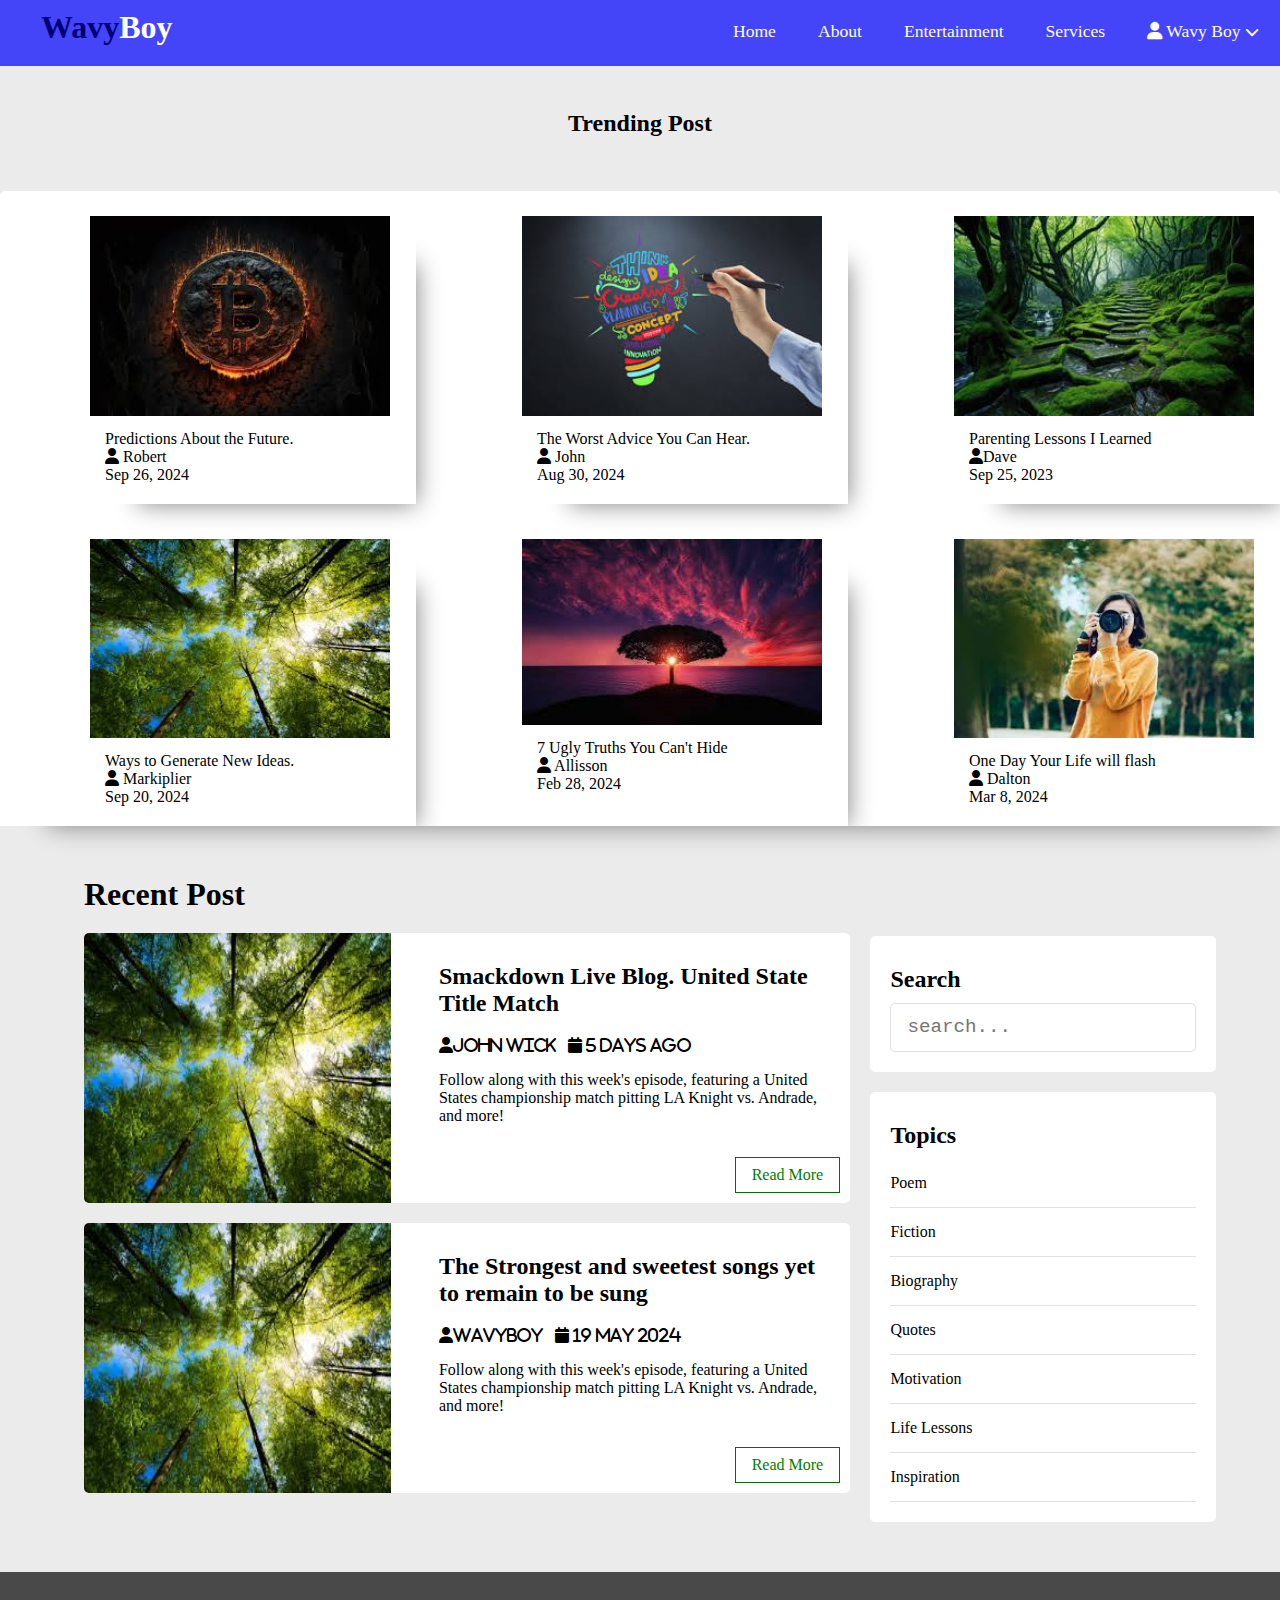
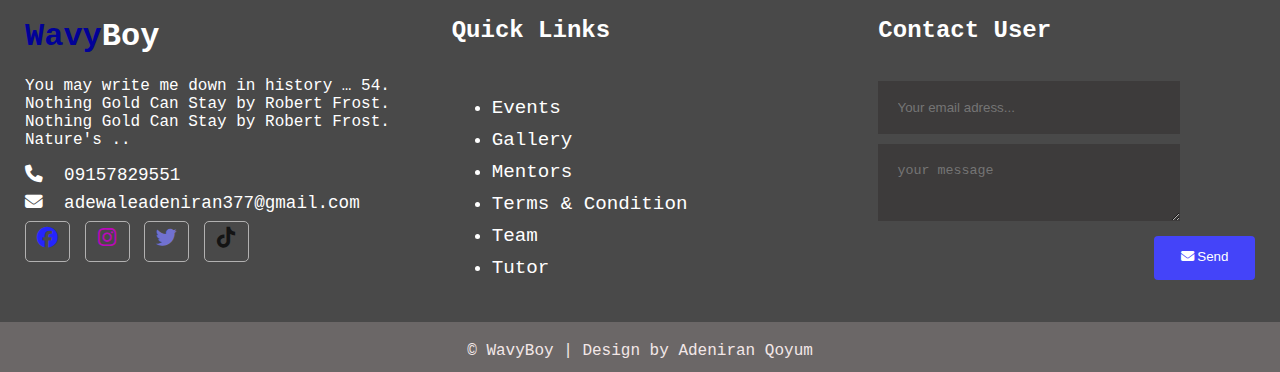
<file: index.html>
<!DOCTYPE html>
<html lang="en">
<head>
    <meta charset="UTF-8">
    <meta name="viewport" content="width=device-width, initial-scale=1.0">
    <title>Blog</title>
    <link rel="stylesheet" href="https://cdnjs.cloudflare.com/ajax/libs/font-awesome/6.6.0/css/all.min.css">
    <link rel="stylesheet" href="style.css">
</head>
<body>
  <header>
    <div class="logo">
        <h1 class="logo-text">
            <span>Wavy</span>Boy
        </h1>
    </div>
    <i class="fa fa-bars menu-toggle"></i>
    <ul class="nav">
        <li><a href="index.html">Home</a></li>
        <li><a href="about.html">About</a></li>
        <li><a href="entertainment.html">Entertainment</a></li>
        <li><a href="register.html">Services</a></li>
        <!--<li><a href="#">Sign Up</a></li>-->
        <!--<li></li><a href="#">Login</a></li>-->
        <li>
            <a href="#">
                <i class="fa fa-user"></i>
                
                Wavy Boy
                <i class="fa fa-chevron-down" style="font-size: 0.8em;"></i>
            </a>
            <ul>
                <li><a href="admin/posts/index.html">Dashboard</a></li>
        <li><a href="#" class="logout">Logout</a></li>
            </ul>
        </li>
    </ul>
  </header> 
  
  
<section>
    <div class="heading">
    <h3>Trending Post</h3>
</div>
      
<div class="body">



    <div class="head" >
      <div>
        <img class="ftb" src="images/download (11).jpg">
      </div>

      <div class="display">
        <div>
          
        </div>
        <div class="try">
          <div class="Not">Predictions About the Future.</div>
          <div class="Mark"><i class="fas fa-user" class="icon"></i> Robert</div>
          <div class="view">Sep 26, 2024</div>
        </div>
          
        </div>
      
      </div>



      <div class="head" >
        <div>
          <img class="ftb" src="images/download (14).jpg">
        </div>
  
        <div class="display">
          <div>
            
          </div>
          <div class="try">
            <div class="Not">The Worst Advice You Can Hear.</div>
            <div class="Mark"><i class="fas fa-user" class="icon"></i> John</div>
            <div class="view">Aug 30, 2024</div>
          </div>
            
          </div>
        
        </div>




        <div class="head" >
          <div>
            <img class="ftb" src="images/images (1).jpg">
          </div>
    
          <div class="display">
            <div>
             
            </div>
            <div class="try">
              <div class="Not">Parenting Lessons I Learned</div>
              <div class="Mark"><i class="fas fa-user" class="icon"></i>Dave</div>
              <div class="view">Sep 25, 2023</div>
            </div>
              
            </div>
          
          </div>




          <div class="head" >
            <div>
              <img class="ftb" src="images/images.jpg">
            </div>
      
            <div class="display">
              <div>
                
              </div>
              <div class="try">
                <div class="Not">Ways to Generate New Ideas.</div>
                <div class="Mark"><i class="fas fa-user" class="icon"></i> Markiplier</div>
                <div class="view">Sep 20, 2024</div>
              </div>
                
              </div>
            
            </div>




            <div class="head" >
              <div>
                <img class="ftb" src="images/download (1).jpg">
              </div>
        
              <div class="display">
                <div>
                  
                </div>
                <div class="try">
                  <div class="Not">7 Ugly Truths You Can't Hide</div>
                  <div class="Mark"><i class="fas fa-user" class="icon"></i> Allisson</div>
                  <div class="view">Feb 28, 2024</div>
                </div>
                  
                </div>
              
              </div>



              <div class="head" >
                <div>
                  <img class="ftb" src="images/download (6).jpg">
                </div>
          
                <div class="display">
                  <div>
                    
                  </div>
                  <div class="try">
                    <div class="Not">One Day Your Life will flash</div>
                    <div class="Mark"><i class="fas fa-user" class="icon"></i> Dalton</div>
                    <div class="view"> Mar 8, 2024</div>
                  </div>
                    
                  </div>
                  
                
                </div>
  



  </div>
 
</section>
<div class="content clearfix">
    <div class="main-content">
        <h1 class="recent-title-post">Recent Post</h1>
    
    <div class="post clearfix">
        <img src="images/images.jpg" class="post-image">
        <div class="post-preview">
        <h2><a href="single.html">
    
            Smackdown Live Blog. United State Title Match</a></h2>
        <i class="fa fa-user">John Wick</i>
        &nbsp;
        <i class="fa fa-calendar"> 5 days ago</i>
        <p class="preview-text">
            Follow along with this week's episode, featuring a United States championship match pitting LA Knight vs. Andrade, and more!
        </p>
        <a href="single.html" class="btn read-more">Read More</a>
    </div>
  </div>
    
  <div class="post clearfix">
    <img src="images/images.jpg" class="post-image">
    <div class="post-preview">
    <h2><a href="single.html">
      The Strongest and sweetest songs yet to remain to be sung</a></h2>
    <i class="fa fa-user">WavyBoy</i>
    &nbsp;
    <i class="fa fa-calendar">  19 May 2024</i>
    <p class="preview-text">
        Follow along with this week's episode, featuring a United States championship match pitting LA Knight vs. Andrade, and more!
    </p>
    <a href="single.html" class="btn read-more">Read More</a>
</div>
</div>

</div>

    <div class="sidebar">
        <div class="section search">
            <h2 class="section-title">Search</h2>
            <form action="index.html" method="post">
                <input type="text" name="search-term" class="text-input" placeholder="search...">
            </form>
        </div>

    <div class="section topics">
        <h2 class="section-title">Topics</h2>
        <ul>
            <li><a href="#">Poem</a></li>
            <li><a href="#">Fiction</a></li>
            <li><a href="#">Biography</a></li>
            <li><a href="#">Quotes</a></li>
            <li><a href="#">Motivation</a></li>
            <li><a href="#">Life Lessons</a></li>
            <li><a href="#">Inspiration</a></li>
        </ul>
    </div>
    </div>
</div>
    </div>


<div class="footer">
    <div class="footer-content">
        <div class="footer-section about">
            <h1 class="logo-text"><span>Wavy</span>Boy</h1>
            <p>
                You may write me down in history … 54. Nothing Gold Can Stay by Robert Frost. Nothing Gold Can Stay by Robert Frost. Nature's ..
            </p>

            <div class="contact">
                <span><i class="fa fa-phone"></i>&nbsp; 09157829551</span>
                <span><i class="fa fa-envelope"></i>&nbsp; adewaleadeniran377@gmail.com</span>
            </div>
            <div class="socials">
                <a href="https://www.facebook.com/" class="facebook"><i class="fab fa-facebook facebook"></i></a>
                <a href="https://www.instagram.com" class="instagram"><i class="fab fa-instagram instagram"></i></a>
                <a href="https://twitter.com/" class="twitter"><i class="fab fa-twitter twitter"></i></a>
                <a href="https://www.tiktok.com/" class="tiktok"><i class="fab fa-tiktok tiktok"></i></a>
            </div>
        </div>
        <div class="footer-section links">
            <h2>Quick Links</h2><br>
            <ul>
                <a href="https://www.eventbrite.com"><li>Events</li></a>
                <a href="https://www.flickr.com/photos"><li>Gallery</li></a>
                <a href="https://mentorcruise.com/"><li>Mentors</li></a>
                <a href="https://policies.google.com/terms"><li>Terms & Condition</li></a>
                <a href="https://teams.microsoft.com/"><li>Team</li></a>
                <a href="https://www.chegg.com/tutors/"><li>Tutor</li></a>
            </ul>
        </div>
        <div class="footer-section contact-form">
            <h2>Contact User</h2><br>
            <form action="index.html" method="post">
                <input type="email" name="email" class="tex-input contact-input" placeholder="Your email adress...">
                <textarea name="message" class="tex-input contact-input" placeholder="your message"></textarea>
            <button type="submit" class="btn btn-big contact-btn">
                <i class="fas fa-envelope"></i>

                <a href="readmore.html">Send</a>

            </button>
            
            </form>
        </div>
    </div>
    <div class="footer-bottom">
        &copy; WavyBoy | Design by Adeniran Qoyum
    </div>
</div>

<script src="script.js"></script>
</body>
</html>
</file>
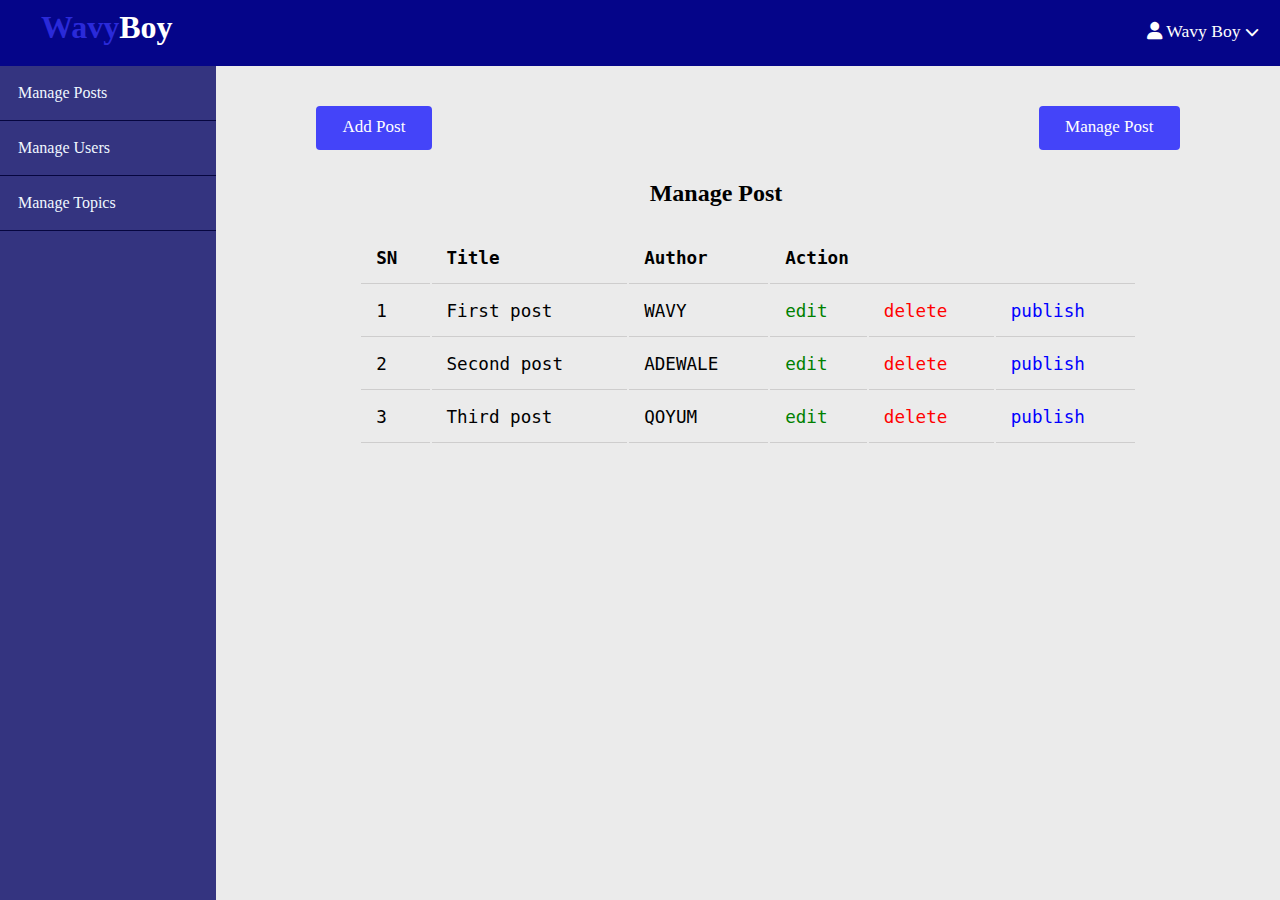
<file: admin/posts/index.html>
<!DOCTYPE html>
<html lang="en">
<head>
    <meta charset="UTF-8">
    <meta name="viewport" content="width=device-width, initial-scale=1.0">
    <title>Manage Post</title>
    <link rel="stylesheet" href="https://cdnjs.cloudflare.com/ajax/libs/font-awesome/6.6.0/css/all.min.css">
    
    
    <link rel="stylesheet" href="../../style.css">
    <link rel="stylesheet" href="../../admin.css">
</head>
<body>
  <header>
    <div class="logo">
        <h1 class="logo-text">
            <span>Wavy</span>Boy
        </h1>
    </div>
    <i class="fa fa-bars menu-toggle"></i>
    <ul class="nav">
       
        <li>
            <a href="#">
                <i class="fa fa-user"></i>
                
                Wavy Boy
                <i class="fa fa-chevron-down" style="font-size: 0.8em;"></i>
            </a>
            <ul>
        <li><a href="../../index.html" class="logout">Logout</a></li>
            </ul>
        </li>
    </ul>
  </header> 
  
 <div class="admin-wrapper">
<div class="left-sidebar">
<ul>
    <li><a href="index.html">Manage Posts</a></li>
    <li><a href="../users/index.html">Manage Users</a></li>
    <li><a href="../topics/index.html">Manage Topics</a></li>
</ul>
</div>
<div class="admin-content">
    <div class="button-group">
        <a href="create.html" class="btn btn-big">Add Post</a>
        <a href="index.html" class="btn btn-big">Manage Post</a>
    </div>

    <div class="content">
        <h2 class="page-title">Manage Post</h2>

        <table>
            <thead>
                <th>SN</th>
                <th>Title</th>
                <th>Author</th>
                <th colspan="3">Action</th>
            </thead>
            <tbody>
                <tr>
                    <td>1</td>
                    <td>First post</td>
                    <td>WAVY</td>
                    <td><a href="#" class="edit">edit</a></td>
                    <td><a href="#" class="delete">delete</a></td>
                    <td><a href="#" class="publish">publish</a></td>
                </tr>
                <tr>
                    <td>2</td>
                    <td>Second post</td>
                    <td>ADEWALE</td>
                    <td><a href="#" class="edit">edit</a></td>
                    <td><a href="#" class="delete">delete</a></td>
                    <td><a href="#" class="publish">publish</a></td>
                </tr>

                <tr>
                    <td>3</td>
                    <td>Third post</td>
                    <td>QOYUM</td>
                    <td><a href="#" class="edit">edit</a></td>
                    <td><a href="#" class="delete">delete</a></td>
                    <td><a href="#" class="publish">publish</a></td>
                </tr>
            </tbody>
        </table>
    </div>
</div>
 </div>
<script src="../../script.js"></script>
</body>
</html>
</file>
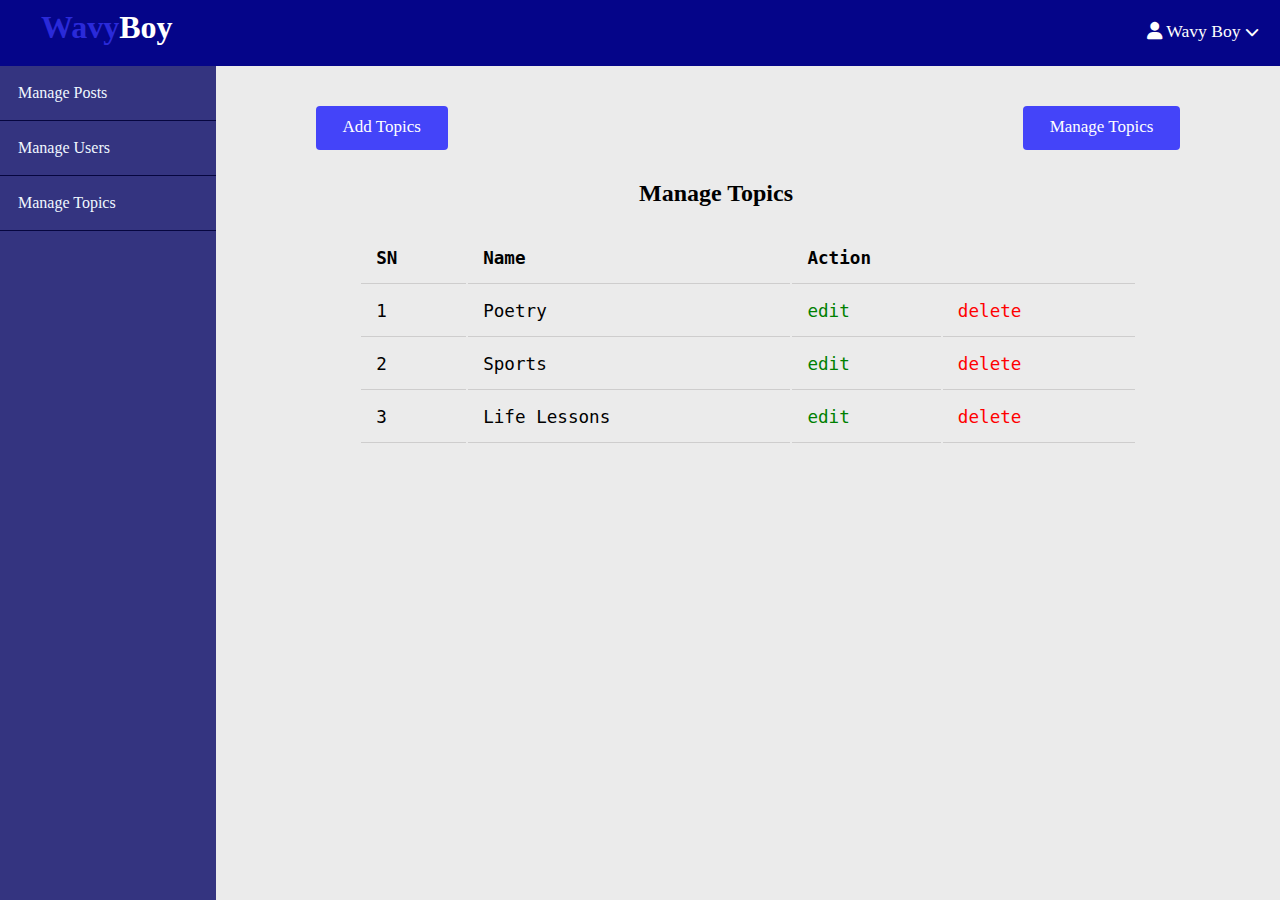
<file: admin/topics/index.html>
<!DOCTYPE html>
<html lang="en">
<head>
    <meta charset="UTF-8">
    <meta name="viewport" content="width=device-width, initial-scale=1.0">
    <title>Manage Topics</title>
    <link rel="stylesheet" href="https://cdnjs.cloudflare.com/ajax/libs/font-awesome/6.6.0/css/all.min.css">
    
    
    <link rel="stylesheet" href="../../style.css">
    <link rel="stylesheet" href="../../admin.css">
</head>
<body>
  <header>
    <div class="logo">
        <h1 class="logo-text">
            <span>Wavy</span>Boy
        </h1>
    </div>
    <i class="fa fa-bars menu-toggle"></i>
    <ul class="nav">
       
        <li>
            <a href="#">
                <i class="fa fa-user"></i>
                
                Wavy Boy
                <i class="fa fa-chevron-down" style="font-size: 0.8em;"></i>
            </a>
            <ul>
        <li><a href="../../index.html" class="logout">Logout</a></li>
            </ul>
        </li>
    </ul>
  </header> 
  
 <div class="admin-wrapper">
<div class="left-sidebar">
<ul>
    <li><a href="../posts/index.html">Manage Posts</a></li>
    <li><a href="../users/index.html">Manage Users</a></li>
    <li><a href="index.html">Manage Topics</a></li>
</ul>
</div>
<div class="admin-content">
    <div class="button-group">
        <a href="create.html" class="btn btn-big">Add Topics</a>
        <a href="index.html" class="btn btn-big">Manage Topics</a>
    </div>

    <div class="content">
        <h2 class="page-title">Manage Topics</h2>

        <table>
            <thead>
                <th>SN</th>
                <th>Name</th>
                <th colspan="2">Action</th>
            </thead>
            <tbody>
                <tr>
                    <td>1</td>
                    <td>Poetry</td>
                    <td><a href="#" class="edit">edit</a></td>
                    <td><a href="#" class="delete">delete</a></td>
                    
                </tr>
                <tr>
                    <td>2</td>
                    <td>Sports</td>
                    <td><a href="#" class="edit">edit</a></td>
                    <td><a href="#" class="delete">delete</a></td>
                </tr>

                <tr>
                    <td>3</td>
                    <td>Life Lessons</td>
                    <td><a href="#" class="edit">edit</a></td>
                    <td><a href="#" class="delete">delete</a></td>
                </tr>
            </tbody>
        </table>
    </div>
</div>
 </div>
<script src="../../script.js"></script>
</body>
</html>
</file>
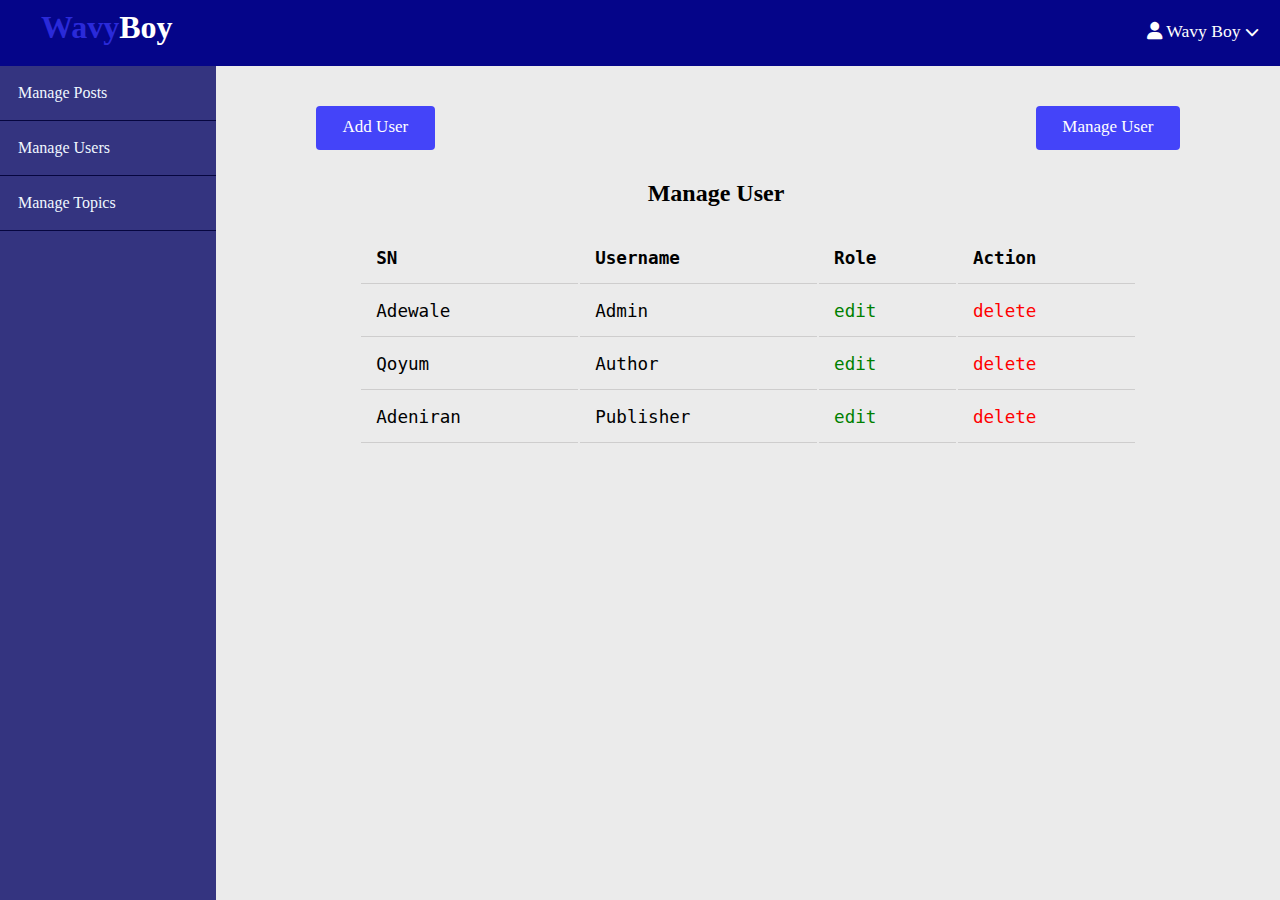
<file: admin/users/index.html>
<!DOCTYPE html>
<html lang="en">
<head>
    <meta charset="UTF-8">
    <meta name="viewport" content="width=device-width, initial-scale=1.0">
    <title>Manage Users</title>
    <link rel="stylesheet" href="https://cdnjs.cloudflare.com/ajax/libs/font-awesome/6.6.0/css/all.min.css">
    
    
    <link rel="stylesheet" href="../../style.css">
    <link rel="stylesheet" href="../../admin.css">
</head>
<body>
  <header>
    <div class="logo">
        <h1 class="logo-text">
            <span>Wavy</span>Boy
        </h1>
    </div>
    <i class="fa fa-bars menu-toggle"></i>
    <ul class="nav">
       
        <li>
            <a href="#">
                <i class="fa fa-user"></i>
                
                Wavy Boy
                <i class="fa fa-chevron-down" style="font-size: 0.8em;"></i>
            </a>
            <ul>
        <li><a href="../../index.html" class="logout">Logout</a></li>
            </ul>
        </li>
    </ul>
  </header> 
  
 <div class="admin-wrapper">
<div class="left-sidebar">
<ul>
    <li><a href="../posts/index.html">Manage Posts</a></li>
    <li><a href="index.html">Manage Users</a></li>
    <li><a href="../topics/index.html">Manage Topics</a></li>
</ul>
</div>
<div class="admin-content">
    <div class="button-group">
        <a href="create.html" class="btn btn-big">Add User</a>
        <a href="index.html" class="btn btn-big">Manage User</a>
    </div>

    <div class="content">
        <h2 class="page-title">Manage User</h2>

        <table>
            <thead>
                <th>SN</th>
                <th>Username</th>
                <th>Role</th>
                <th colspan="2">Action</th>
            </thead>
            <tbody>
                <tr>
                    <td>Adewale</td>
                    <td>Admin</td>
                    <td><a href="#" class="edit">edit</a></td>
                    <td><a href="#" class="delete">delete</a></td>
                    
                </tr>
                <tr>
                    <td>Qoyum</td>
                    <td>Author</td>
                    <td><a href="#" class="edit">edit</a></td>
                    <td><a href="#" class="delete">delete</a></td>
                </tr>

                <tr>
                    <td>Adeniran</td>
                    <td>Publisher</td>
                    <td><a href="#" class="edit">edit</a></td>
                    <td><a href="#" class="delete">delete</a></td>
                </tr>
            </tbody>
        </table>
    </div>
</div>
 </div>
<script src="../../script.js"></script>
</body>
</html>
</file>
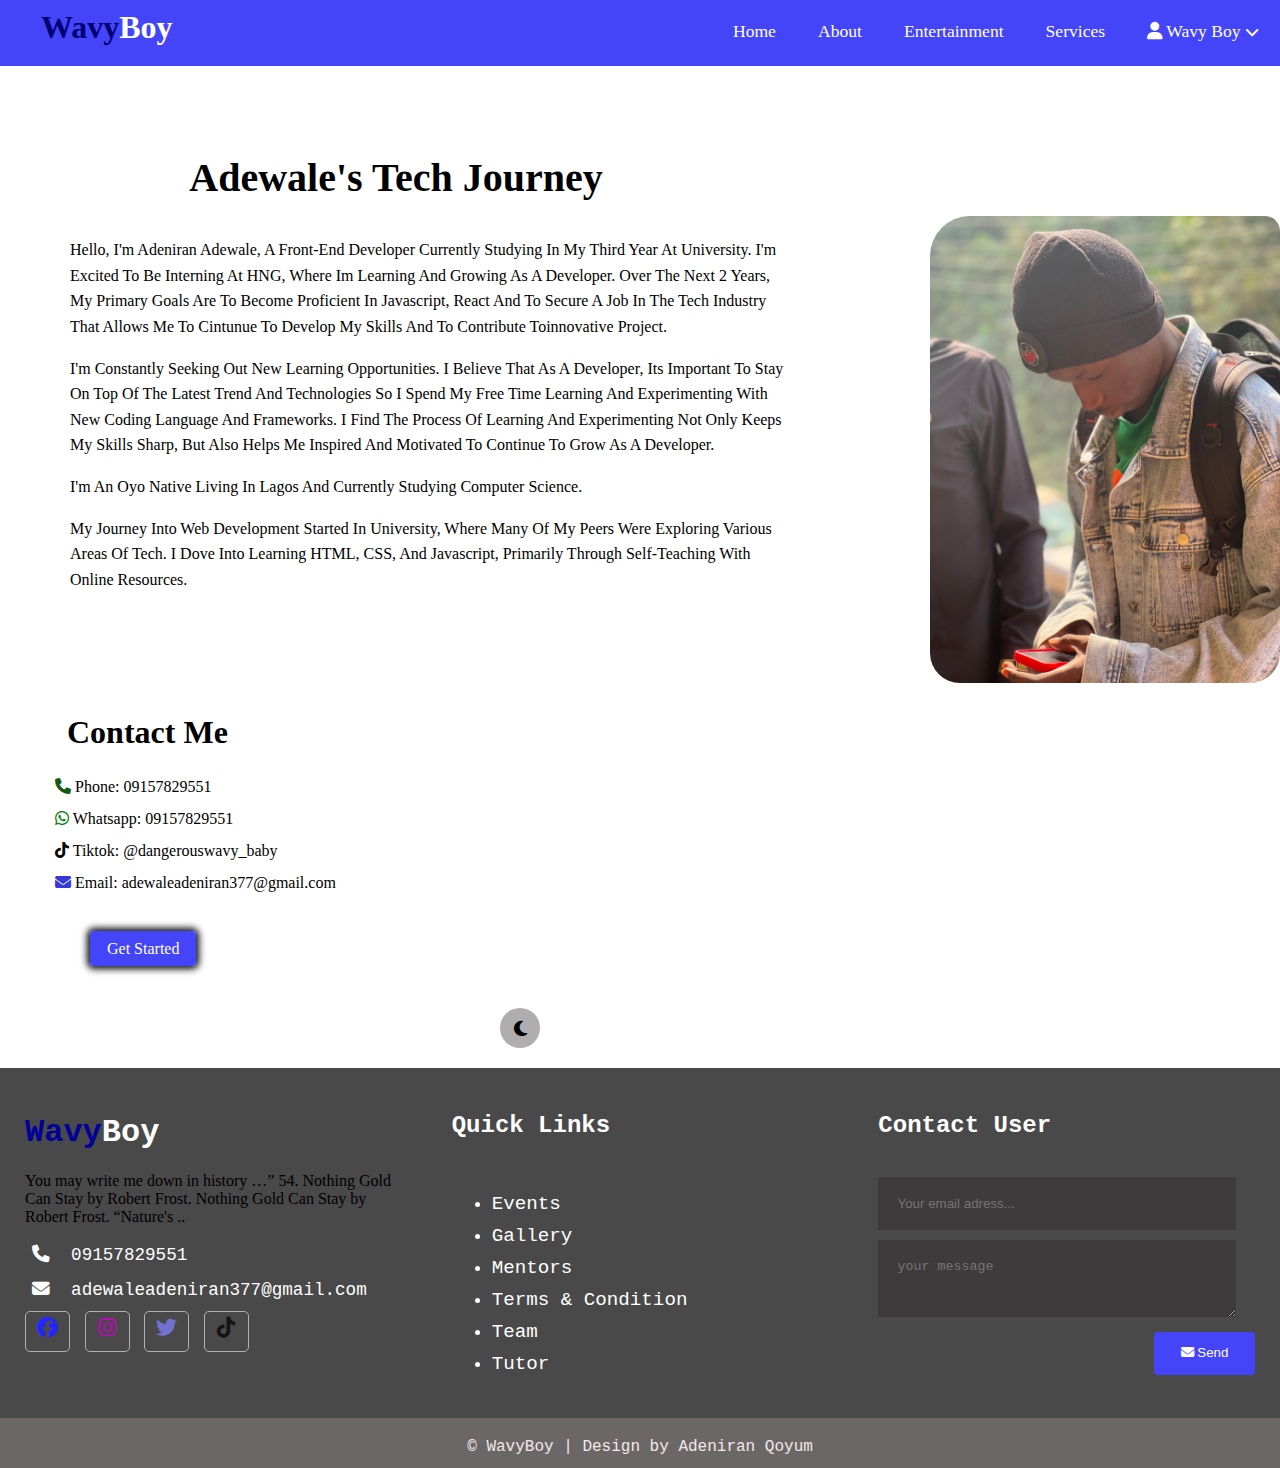
<file: about.html>
<!DOCTYPE html>
<html lang="en">
<head>
    <meta charset="UTF-8">
    <meta name="viewport" content="width=device-width, initial-scale=1.0">
    <title>About My Blog</title>
    <link rel="stylesheet" href="https://cdnjs.cloudflare.com/ajax/libs/font-awesome/6.6.0/css/all.min.css">
   
    <link rel="stylesheet" href="about.css">
    <link rel="stylesheet" href="style.css">
</head>
<body>
    <main>
        <div class="big-wrapper light">
  <header>
    <div class="logo">
        <h1 class="logo-text">
            <span>Wavy</span>Boy
        </h1>
    </div>
    <i class="fa fa-bars menu-toggle"></i>
    <ul class="nav">
        <li><a href="index.html">Home</a></li>
        <li><a href="#">About</a></li>
        <li><a href="entertainment.html">Entertainment</a></li>
        <li><a href="register.html">Services</a></li>
        <!--<li><a href="#">Sign Up</a></li>-->
        <!--<li></li><a href="#">Login</a></li>-->
        <li>
            <a href="#">
                <i class="fa fa-user"></i>
                
                Wavy Boy
                <i class="fa fa-chevron-down" style="font-size: 0.8em;"></i>
            </a>
            <ul>
                <li><a href="admin/posts/index.html">Dashboard</a></li>
        <li><a href="#" class="logout">Logout</a></li>
            </ul>
        </li>
    </ul>
  </header>

<div class="showcase-area">
    <div class="container">
        <div class="left">
            <div class="big-title">
                <h1 class="h1">Adewale's Tech Journey</h1>
             
                <div class="p">
                
              <p>
                Hello, I'm Adeniran Adewale, a Front-End Developer currently studying in my third year at university. <span class="hng">I'm Excited to be interning at HNG</span>, where im learning and growing as a developer. over the next 2 years, my primary goals are to become proficient in javascript, react and to secure a job in the tech industry that allows me to cintunue to develop my skills and to contribute toinnovative project.
              </p>
              <p>
                I'm constantly seeking out new learning opportunities. I believe that as a developer, its important to stay on top of the latest trend and technologies so i spend my free time learning and experimenting with new coding language and frameworks. I find the process of learning and experimenting not only keeps my skills sharp, but also helps me inspired and motivated to continue to grow as a developer.
              </p>
            
            
            
              <p class="state">
              I'm an Oyo native living in Lagos and currently studying Computer science.
            </p>
            <p class="state">
              My Journey into web development started in university, where many of my peers were exploring various areas of tech. I dove into learning HTML, CSS, and javascript, primarily through self-teaching with online resources.
            </p>
        </div>
               
            </div>
            
          
           
            
        </div>
    
        <div class="right">
            <img src="my.JPG" alt="" class="person">
        </div>
    </div>
    <div class="middle-section">
    <div class="contact">
        <h1>
            Contact Me
          </h1>
        </div>
          <div class="contact-info">
          <p><i class="fa fa-phone" style="color: rgb(21, 90, 21);
          border: none;"></i> Phone: 09157829551</p>
          <p><i class="fab fa-whatsapp" style="color: green;"></i> Whatsapp: 09157829551</p>
          <p><i class="fab fa-tiktok" ></i> Tiktok: @dangerouswavy_baby</p>
        <p><i class="fa fa-envelope" style="color: rgb(56, 56, 217);"></i> Email: adewaleadeniran377@gmail.com</p>
        
        </div>
   
</div>

<div class="cta">
    <a href="" class="btn">Get Started</a>
</div>
</div>
  <div class="bottom-area">
    <div class="container">
        <button class="toggle-btn">
            <i class="fa fa-moon"></i>
            <i class="fa fa-sun"></i>
        </button>
    </div>
  </div>
</main>



</div>
  
  <div class="footer">
    <div class="footer-content">
        <div class="footer-section about">
            <h1 class="logo-text"><span>Wavy</span>Boy</h1>
            <p>
                You may write me down in history …” 54. Nothing Gold Can Stay by Robert Frost. Nothing Gold Can Stay by Robert Frost. “Nature's ..
            </p>

            <div class="contact">
                <span><i class="fa fa-phone"></i>&nbsp; 09157829551</span>
                <span><i class="fa fa-envelope"></i>&nbsp; adewaleadeniran377@gmail.com</span>
            </div>
            <div class="socials">
                <a href="https://www.facebook.com/" class="facebook"><i class="fab fa-facebook facebook"></i></a>
                <a href="https://www.instagram.com" class="instagram"><i class="fab fa-instagram instagram"></i></a>
                <a href="https://twitter.com/" class="twitter"><i class="fab fa-twitter twitter"></i></a>
                <a href="https://www.tiktok.com/" class="tiktok"><i class="fab fa-tiktok tiktok"></i></a>
            </div>
        </div>
        <div class="footer-section links">
            <h2>Quick Links</h2><br>
            <ul>
                <a href="https://www.eventbrite.com"><li>Events</li></a>
                <a href="https://www.flickr.com/photos"><li>Gallery</li></a>
                <a href="https://mentorcruise.com/"><li>Mentors</li></a>
                <a href="https://policies.google.com/terms"><li>Terms & Condition</li></a>
                <a href="https://teams.microsoft.com/"><li>Team</li></a>
                <a href="https://www.chegg.com/tutors/"><li>Tutor</li></a>
            </ul>
        </div>
        <div class="footer-section contact-form">
            <h2>Contact User</h2><br>
            <form action="index.html" method="post">
                <input type="email" name="email" class="tex-input contact-input" placeholder="Your email adress..." style="width: 95%;">
                <textarea name="message" class="tex-input contact-input" placeholder="your message" style="width: 95%;"></textarea>
            <button type="submit" class="btn btn-big contact-btn">
                <i class="fas fa-envelope"></i>

                <a href="readmore.html">Send</a>

            </button>
            
            </form>
        </div>
    </div>
    <div class="footer-bottom">
        &copy; WavyBoy | Design by Adeniran Qoyum
    </div>
</div>
</div>

<script src="about.js"></script>
</body>
</html>
</file>
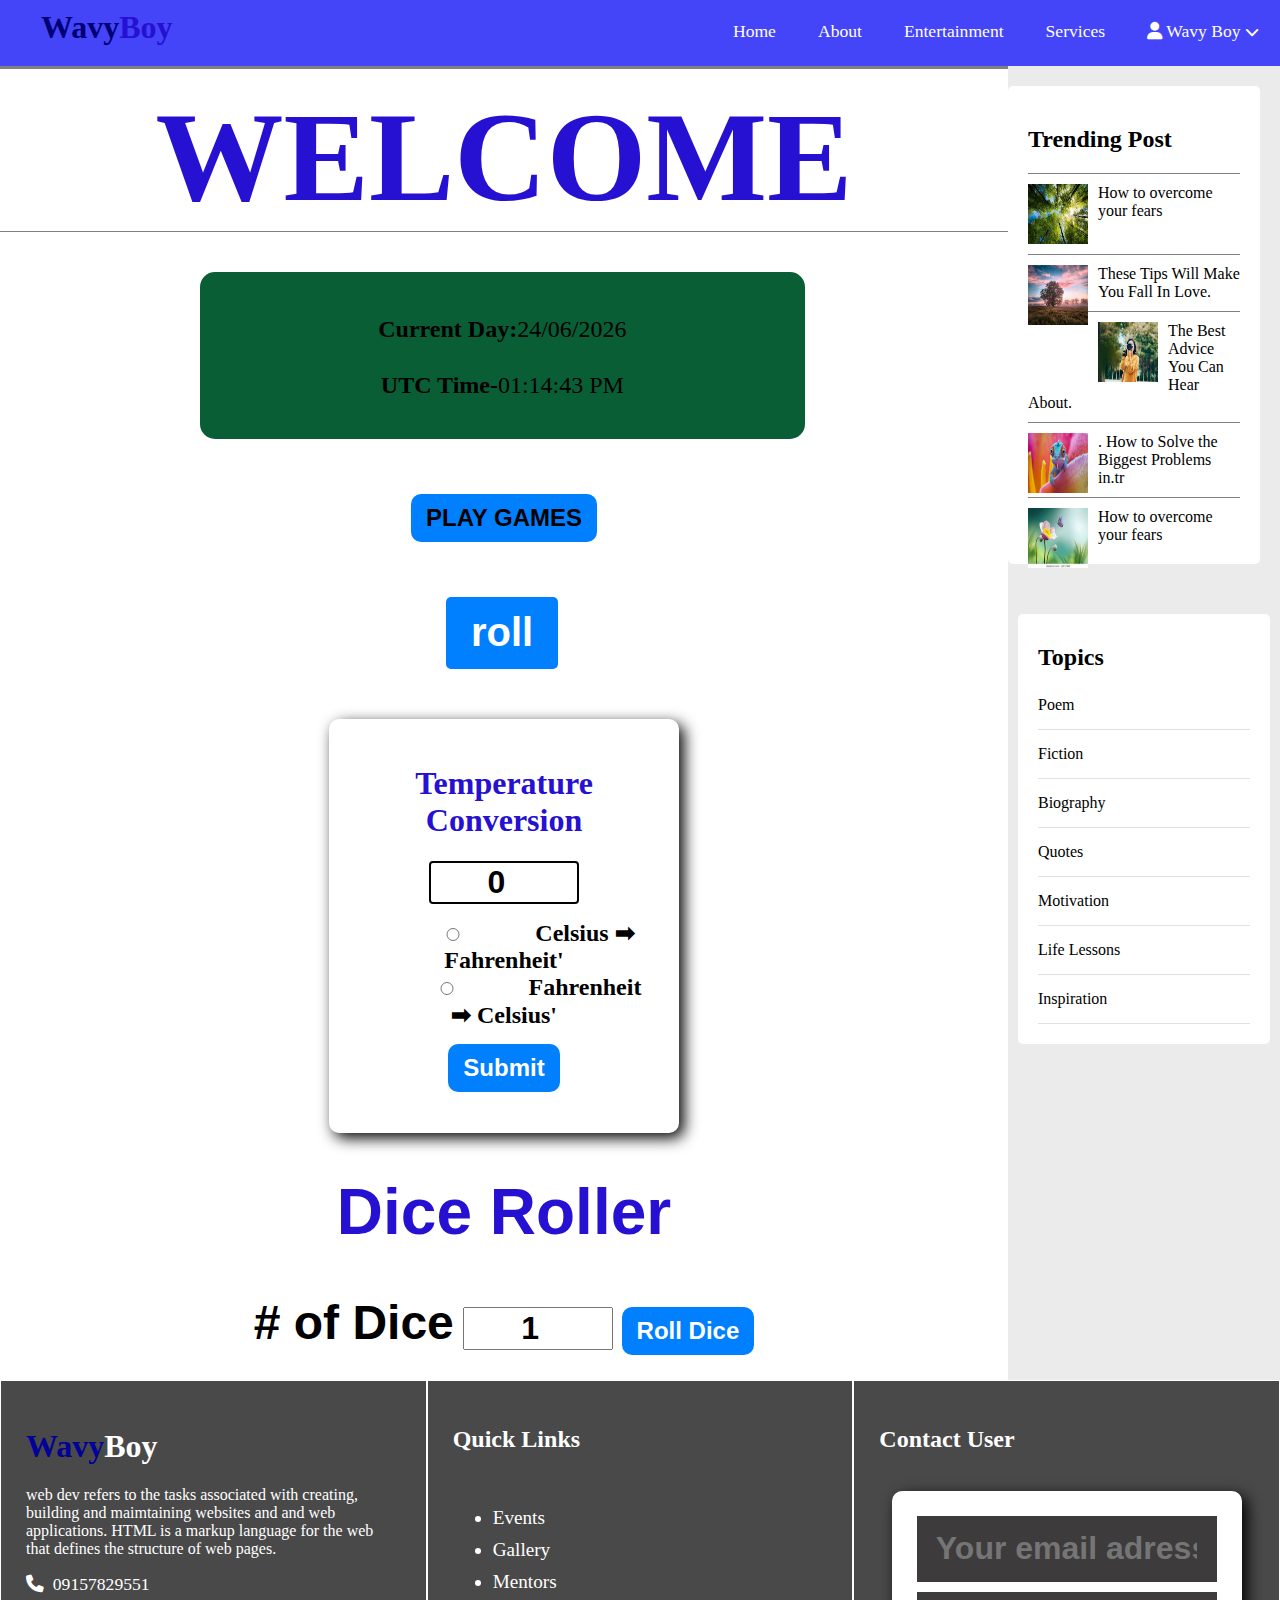
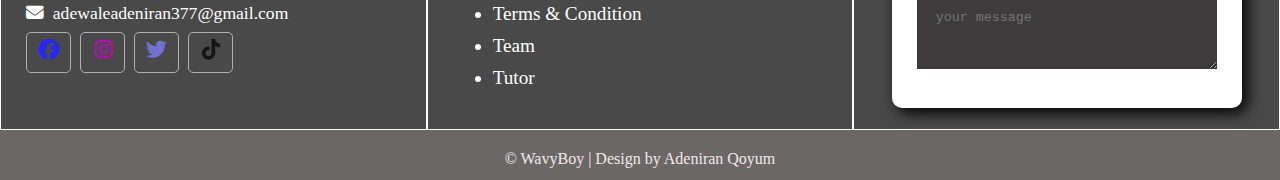
<file: entertainment.html>
<!DOCTYPE html>
<html lang="en">
<head>
    <meta charset="UTF-8">
    <meta name="viewport" content="width=device-width, initial-scale=1.0">
    <title>Blog</title>
    <link rel="stylesheet" href="https://cdnjs.cloudflare.com/ajax/libs/font-awesome/6.6.0/css/all.min.css">
    <link rel="stylesheet" href="home.css">
    <link rel="stylesheet" href="entertainment.css">
</head>
<body>
  <header>
    <div class="logo">
        <h1 class="logo-text">
            <span>Wavy</span>Boy
        </h1>
    </div>
    <i class="fa fa-bars menu-toggle"></i>
    <ul class="nav">
        <li><a href="index.html">Home</a></li>
        <li><a href="about.html">About</a></li>
        <li><a href="#">Entertainment</a></li>
        <li><a href="register.html">Services</a></li>
        <!--<li><a href="#">Sign Up</a></li>-->
        <!--<li></li><a href="#">Login</a></li>-->
        <li>
            <a href="#">
                <i class="fa fa-user"></i>
                
                Wavy Boy
                <i class="fa fa-chevron-down" style="font-size: 0.8em;"></i>
            </a>
            <ul>
                <li><a href="admin/posts/index.html">Dashboard</a></li>
        <li><a href="#" class="logout">Logout</a></li>
            </ul>
        </li>
    </ul>

  </header> 
  <div class="overall">
  <div class="all">
    <div class="welcome" style="text-align: center;
    justify-content: center;
    font-size: 4rem;
    padding: 0px;
    border-top: 3px solid gray;
    border-bottom: 1px solid gray;
    ">
        <h1 class="first" style="margin-top: 15px;
        margin-bottom: 0px;">WELCOME</h1>
      </div>
      <div class="clead">
    <div class="current-day">
  <div style="display: flex;
  justify-content: center;
  margin-top: 29px;">
  <label style="font-size: 1.5em;">Current Day:</label>
  
    <div id="date" style="font-size: 1.5em;">Mar 28 2024</div>
</div>
  </div>
    
  <div class="current-day">
    <div style="display: flex;
    justify-content: center;
    margin-top: 29px;">
    <label style="font-size: 1.5em;">UTC Time- </label>
    
      <div  id="clock" id="date" style="font-size: 1.5em;">00:00:00</div>
  </div>
    </div>
</div>
    <div style="text-align: center;
    justify-content: center;
    font-size: 2rem;
    padding: 0px;
    color: black;">
     
        <h2> <button style=" color: black;">PLAY GAMES</button></h2>
    </div>
  <div >
    <label style="margin-top: 20px;"></label>
    <div  ></div>
</div>


<div id="roller">

<button id="myButton">roll</button> <br>   <br>&nbsp;
<p><label for="" id="label1" class="myLabels"></label><br></p>

<label for="" id="label2" class="myLabels"></label><br>
<label for="" id="label3" class="myLabels"></label>
</div>

<form action="">
    <h1>Temperature Conversion</h1>
    <input type="number" name="" id="textBox" value="0"><br>

    <input type="radio" id="toFahrenheit" name="unit">
    <label for="toFahrenheit">Celsius ➡ Fahrenheit'</label><br>

    <input type="radio" id="toCelsius" name="unit">
    <label for="toCelsius">Fahrenheit ➡ Celsius'</label><br>

    <button type="button" onclick="convert()">Submit</button>
    <p id="result "></Select></p>
</form>

<div id="container">
    <h1>Dice Roller</h1>

    <label for=""># of Dice</label>
    <input id="numOfDice" type="number" value="1" min="1">
    <button onclick="rollDice()">Roll Dice</button>
    <div id="diceResult"></div>
    <div id="diceImages"></div>
</div>

</div>

<div class="sidebar single" style="
height: 100%;
flex: 2;
padding: 0px;
display: block">
    <div class="section popular" style="height: 100%;
    margin-left: 0px;
    width: 100%;
    margin-bottom: 0px;">
        <h2>
            Trending Post
        </h2>
        <div class="post clearfix">
            <img src="images/images.jpg" alt="">
            <a href="" class="title">How to overcome your fears</a>
        </div>

        <div class="post">
            <img src="images/download (9).jpg" alt="">
            <a href="" class="title">These Tips Will Make You Fall In Love.</a>
        </div>

        <div class="post">
            <img src="images/download (6).jpg" alt="">
            <a href="" class="title">The Best Advice You Can Hear About.</a>
        </div>

        <div class="post">
            <img src="images/download (7).jpg" alt="">
            <a href="" class="title">. How to Solve the Biggest Problems in.tr</a>
        </div>

        <div class="post">
            <img src="images/download (2).jpg" alt="">
            <a href="" class="title">How to overcome your fears</a>
        </div>
    </div>
<div class="section topics" style="margin-left: 10px;
height: 100%;
margin-right: 2px;
width: 100%;
margin-top: 50px;
margin-bottom: 0px;">
    <h2 class="section-title">Topics</h2>
    <ul>
        <li><a href="#">Poem</a></li>
        <li><a href="#">Fiction</a></li>
        <li><a href="#">Biography</a></li>
        <li><a href="#">Quotes</a></li>
        <li><a href="#">Motivation</a></li>
        <li><a href="#">Life Lessons</a></li>
        <li><a href="#">Inspiration</a></li>
    </ul>
</div>
</div>
</div>






<div class="footer">
  <div class="footer-content">
      <div class="footer-section about">
          <h1 class="logo-text"><span>Wavy</span>Boy</h1>
          <p>
            web dev refers to the tasks associated with creating, building and maimtaining websites and and web applications.
            HTML is a markup language for the web that defines the structure of web pages.
          </p>

          <div class="contact">
              <span><i class="fa fa-phone"></i>&nbsp; 09157829551</span>
              <span><i class="fa fa-envelope"></i>&nbsp; adewaleadeniran377@gmail.com</span>
          </div>
          <div class="socials">
              <a href="https://www.facebook.com/" class="facebook"><i class="fab fa-facebook facebook"></i></a>
              <a href="https://www.instagram.com" class="instagram"><i class="fab fa-instagram instagram"></i></a>
              <a href="https://twitter.com/" class="twitter"><i class="fab fa-twitter twitter"></i></a>
              <a href="https://www.tiktok.com/" class="tiktok"><i class="fab fa-tiktok tiktok"></i></a>
          </div>
      </div>
      <div class="footer-section links">
          <h2>Quick Links</h2><br>
          <ul>
              <a href="https://www.eventbrite.com"><li>Events</li></a>
              <a href="https://www.flickr.com/photos"><li>Gallery</li></a>
              <a href="https://mentorcruise.com/"><li>Mentors</li></a>
              <a href="https://policies.google.com/terms"><li>Terms & Condition</li></a>
              <a href="https://teams.microsoft.com/"><li>Team</li></a>
              <a href="https://www.chegg.com/tutors/"><li>Tutor</li></a>
          </ul>
      </div>
      <div class="footer-section contact-form">
          <h2>Contact User</h2><br>
          <form action="index.html" method="post">
              <input type="email" name="email" class="tex-input contact-input" placeholder="Your email adress...">
              <textarea name="message" class="tex-input contact-input" placeholder="your message"></textarea>
      
             
              
             

          </button>
          
          </form>
      </div>
  </div>
  <div class="footer-bottom">
      &copy; WavyBoy | Design by Adeniran Qoyum
  </div>
</div>
<script src="entertainment.js"></script>
</body>
</html>
</file>
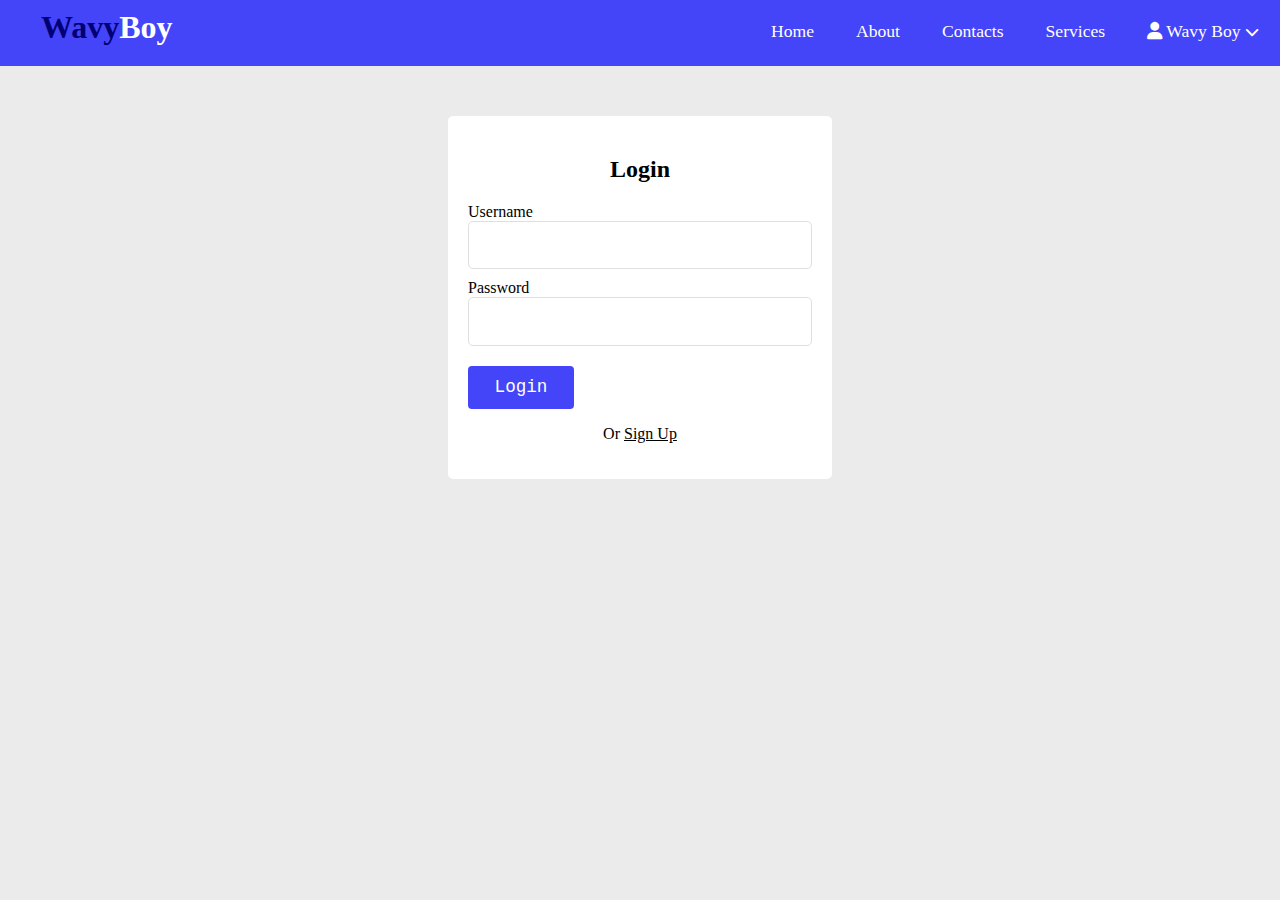
<file: login.html>
<!DOCTYPE html>
<html lang="en">
<head>
    <meta charset="UTF-8">
    <meta name="viewport" content="width=device-width, initial-scale=1.0">
    <title>Login</title>
    <link rel="stylesheet" href="https://cdnjs.cloudflare.com/ajax/libs/font-awesome/6.6.0/css/all.min.css">
    <link rel="stylesheet" href="home.css">
</head>
<body>
  <header>
    <div class="logo">
        <h1 class="logo-text">
            <span>Wavy</span>Boy
        </h1>
    </div>
    <i class="fa fa-bars menu-toggle"></i>
    <ul class="nav">
        <li><a href="index.html">Home</a></li>
        <li><a href="#">About</a></li>
        <li><a href="#">Contacts</a></li>
        <li><a href="#">Services</a></li>
        <!--<li><a href="#">Sign Up</a></li>-->
        <!--<li></li><a href="#">Login</a></li>-->
        <li>
            <a href="#">
                <i class="fa fa-user"></i>
                
                Wavy Boy
                <i class="fa fa-chevron-down" style="font-size: 0.8em;"></i>
            </a>
            <ul>
                <li><a href="admin/posts/index.html">Dashboard</a></li>
        <li><a href="#" class="logout">Logout</a></li>
            </ul>
        </li>
    </ul>
  </header> 

  <div class="auth-content">
    <form action="login.html" method="post">
        <h2 class="form-title">Login</h2>
        <div>
            <label>Username</label>
            <input type="text" class="text-input" name="Username">
        </div>
       
        <div>
            <label>Password</label>
            <input type="password" class="text-input" name="Password">
        </div>
        
         <div>
        <button type="submit" name="login-btn" class="btn btn-big" style="margin-top: 10px;">Login</button>
    </div>
    <p>Or <a href="register.html">Sign Up</a></p>
    </div>
   
    </form>
  </div>
  
</body>
</html>
</file>
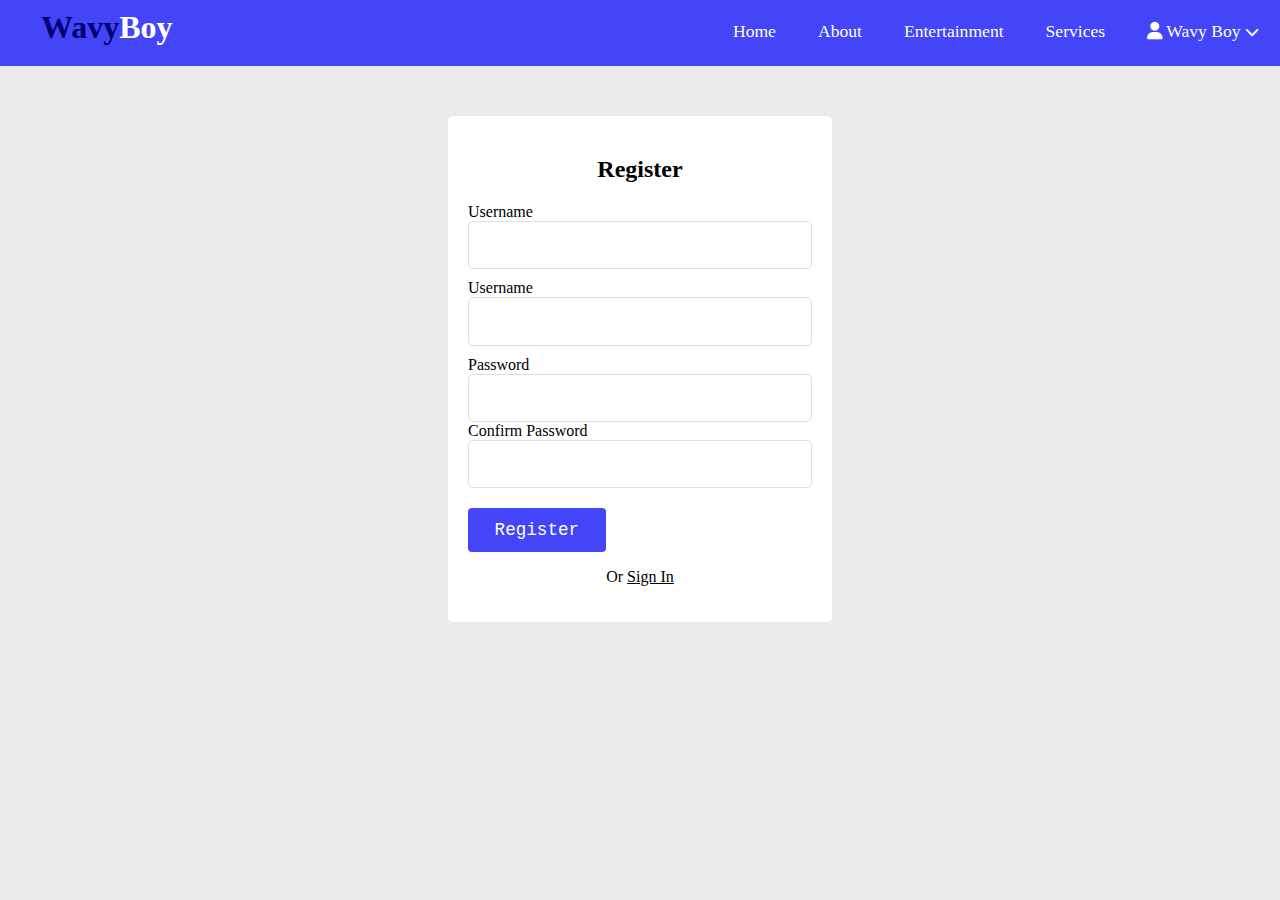
<file: register.html>
<!DOCTYPE html>
<html lang="en">
<head>
    <meta charset="UTF-8">
    <meta name="viewport" content="width=device-width, initial-scale=1.0">
    <title>Register</title>
    <link rel="stylesheet" href="https://cdnjs.cloudflare.com/ajax/libs/font-awesome/6.6.0/css/all.min.css">
    <link rel="stylesheet" href="home.css">
</head>
<body>
  <header>
    <div class="logo">
        <h1 class="logo-text">
            <span>Wavy</span>Boy
        </h1>
    </div>
    <i class="fa fa-bars menu-toggle"></i>
    <ul class="nav">
        <li><a href="index.html">Home</a></li>
        <li><a href="about.html">About</a></li>
        <li><a href="entertainment.html">Entertainment</a></li>
        <li><a href="#">Services</a></li>
        <!--<li><a href="#">Sign Up</a></li>-->
        <!--<li></li><a href="#">Login</a></li>-->
        <li>
            <a href="#">
                <i class="fa fa-user"></i>
                
                Wavy Boy
                <i class="fa fa-chevron-down" style="font-size: 0.8em;"></i>
            </a>
            <ul>
                <li><a href="admin/posts/index.html">Dashboard</a></li>
        <li><a href="#" class="logout">Logout</a></li>
            </ul>
        </li>
    </ul>
  </header> 

  <div class="auth-content">
    <form action="register.html" method="post">
        <h2 class="form-title">Register</h2>
        <!--
        <div class="msg success error">
            <li>Username required</li>
        </div>
        -->
        <div>
            <label>Username</label>
            <input type="text" class="text-input" name="Username">
        </div>
        <div>
            <label>Username</label>
            <input type="email" class="text-input" name="username">
        </div>
        <div>
            <label>Password</label>
            <input type="password" class="text-input" name="Password">
        
        <label>Confirm Password</label>
        <input type="password" class="text-input" name="PasswordConf">
    </div>
         <div>
        <button type="submit" class="btn btn-big" style="margin-top: 10px;">Register</button>
    </div>
    <p>Or <a href="login.html">Sign In</a></p>
    </div>
   
    </form>
  </div>
  
</body>
</html>
</file>
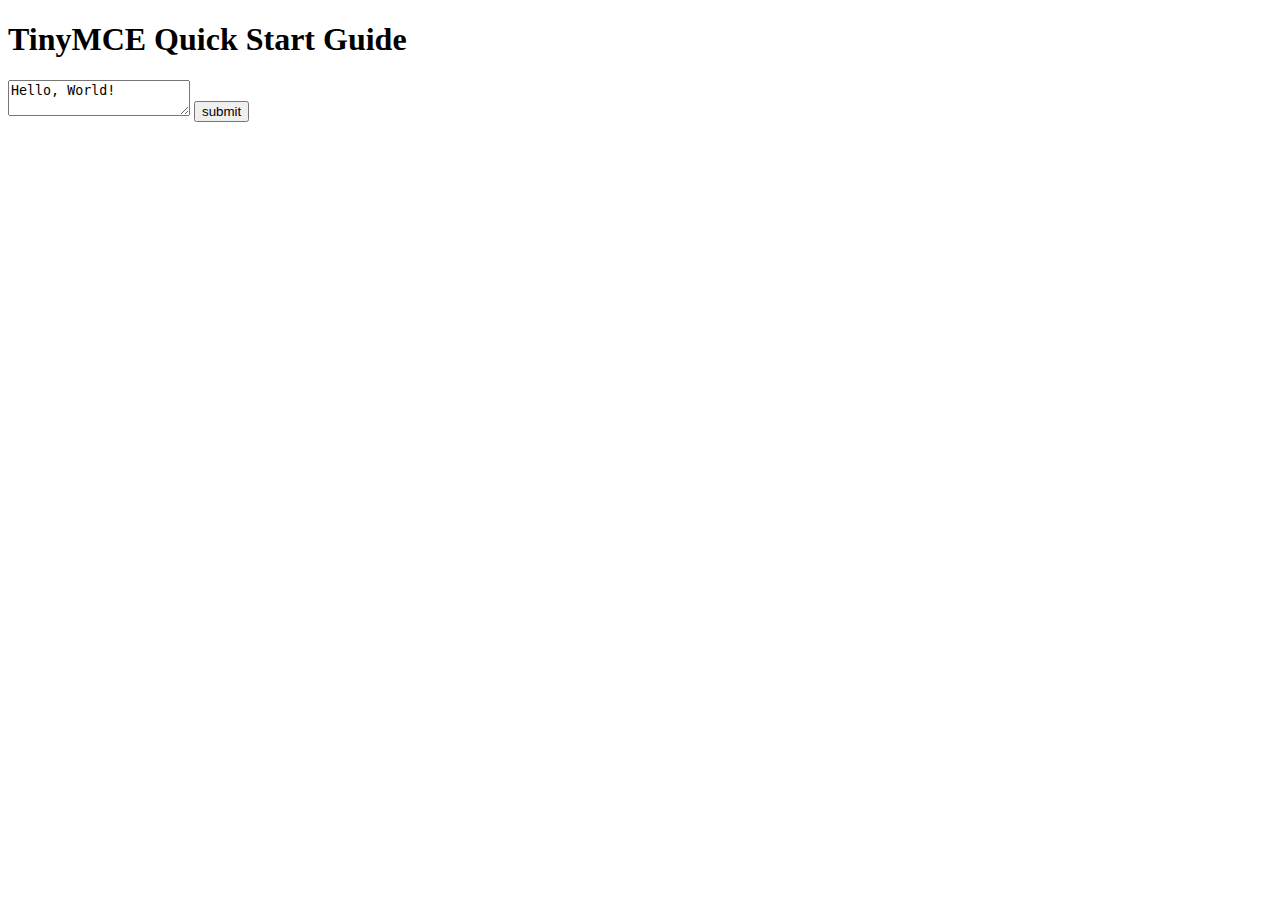
<file: tinymce.html>
<!DOCTYPE html>
<html lang="en">
<head>
    <meta charset="UTF-8">
    <meta name="viewport" content="width=device-width, initial-scale=1.0">
    <title>Document</title>
</head>
<body>
    <!DOCTYPE html>
<html lang="en">
  <head>
    <meta charset="UTF-8">
    <meta name="viewport" content="width=device-width, initial-scale=1">
    
  </head>

  <body>
    <h1>TinyMCE Quick Start Guide</h1>
    <form method="post">
      <textarea id="mytextarea" itemid="default">Hello, World!</textarea>
      <input type="submit" value="submit">
    </form>
  </body>
</html>


    <script src="https://cdn.tiny.cloud/1/no-api-key/tinymce/7/tinymce.min.js" referrerpolicy="origin"></script>

    <script src="tinymce.js"></script>

</body>
</html>
</file>
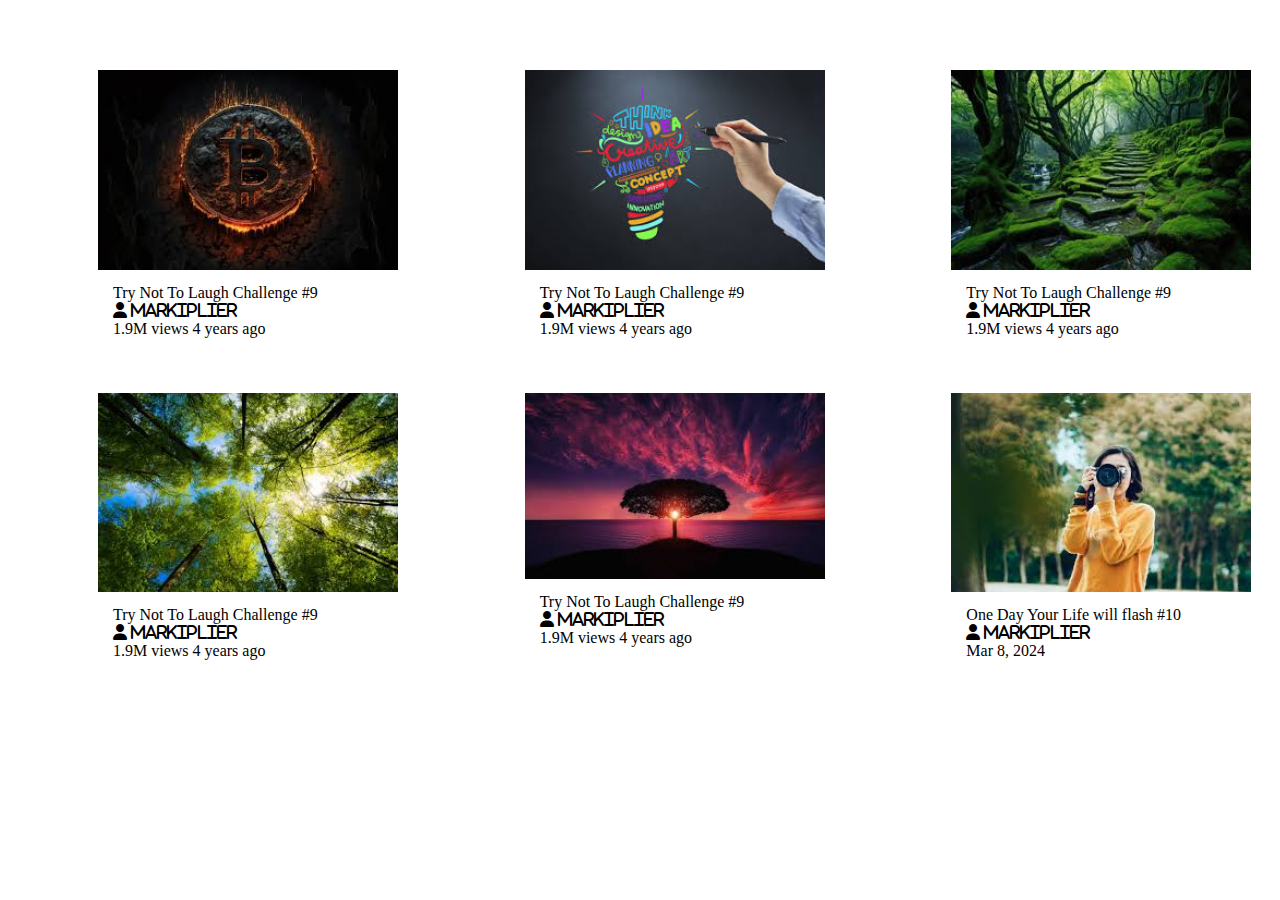
<file: try.html>
<!DOCTYPE html>
<html lang="en">
<head>

    <meta charset="UTF-8">
    <meta name="viewport" content="width=device-width, initial-scale=1.0">
    <title>Document</title>
    <link rel="stylesheet" href="https://cdnjs.cloudflare.com/ajax/libs/font-awesome/6.6.0/css/all.min.css">
    <style>

.head {
    margin-left: 90px;
  }
  .body {
    display: grid;
    grid-template-columns: 1fr 1fr 1fr;
    margin-top: 15px;
    column-gap: 16px;
    row-gap: 35px;
    margin-top: 70px;
  }

  .try {
    margin-left: 15px;
    margin-top: 10px;
    margin-bottom: 20px;
    
    
  }

  .ftb {
    width: 300px
  }
  .channel-two {
    width: 40px;
    border-radius: 20px;
  }
    </style>
</head>
<body>
    
    
    <div class="body">



        <div class="head" >
          <div>
            <img class="ftb" src="images/download (11).jpg">
          </div>
    
          <div class="display">
            <div>
              
            </div>
            <div class="try">
              <div class="Not">Try Not To Laugh Challenge #9</div>
              <div class="Mark"><i class="fas fa-user"> Markiplier</i></div>
              <div class="view">1.9M views 4 years ago</div>
            </div>
              
            </div>
          
          </div>
  
  
  
          <div class="head" >
            <div>
              <img class="ftb" src="images/download (14).jpg">
            </div>
      
            <div class="display">
              <div>
                
              </div>
              <div class="try">
                <div class="Not">Try Not To Laugh Challenge #9</div>
                <div class="Mark"><i class="fas fa-user"> Markiplier</i></div>
                <div class="view">1.9M views 4 years ago</div>
              </div>
                
              </div>
            
            </div>
  
  
  
  
            <div class="head" >
              <div>
                <img class="ftb" src="images/images (1).jpg">
              </div>
        
              <div class="display">
                <div>
                 
                </div>
                <div class="try">
                  <div class="Not">Try Not To Laugh Challenge #9</div>
                  <div class="Mark"><i class="fas fa-user"> Markiplier</i></div>
                  <div class="view">1.9M views 4 years ago</div>
                </div>
                  
                </div>
              
              </div>
  
  
  
  
              <div class="head" >
                <div>
                  <img class="ftb" src="images/images.jpg">
                </div>
          
                <div class="display">
                  <div>
                    
                  </div>
                  <div class="try">
                    <div class="Not">Try Not To Laugh Challenge #9</div>
                    <div class="Mark"><i class="fas fa-user"> Markiplier</i></div>
                    <div class="view">1.9M views 4 years ago</div>
                  </div>
                    
                  </div>
                
                </div>
  
  
  
  
                <div class="head" >
                  <div>
                    <img class="ftb" src="images/download (1).jpg">
                  </div>
            
                  <div class="display">
                    <div>
                      
                    </div>
                    <div class="try">
                      <div class="Not">Try Not To Laugh Challenge #9</div>
                      <div class="Mark"><i class="fas fa-user"> Markiplier</i></div>
                      <div class="view">1.9M views 4 years ago</div>
                    </div>
                      
                    </div>
                  
                  </div>
  
  
  
                  <div class="head" >
                    <div>
                      <img class="ftb" src="images/download (6).jpg">
                    </div>
              
                    <div class="display">
                      <div>
                        
                      </div>
                      <div class="try">
                        <div class="Not">One Day Your Life will flash #10</div>
                        <div class="Mark"><i class="fas fa-user"> Markiplier</i></div>
                        <div class="view"> Mar 8, 2024</div>
                      </div>
                        
                      </div>
                      
                    
                    </div>



                    
  

  
      </div>
</body>
</html>
</file>
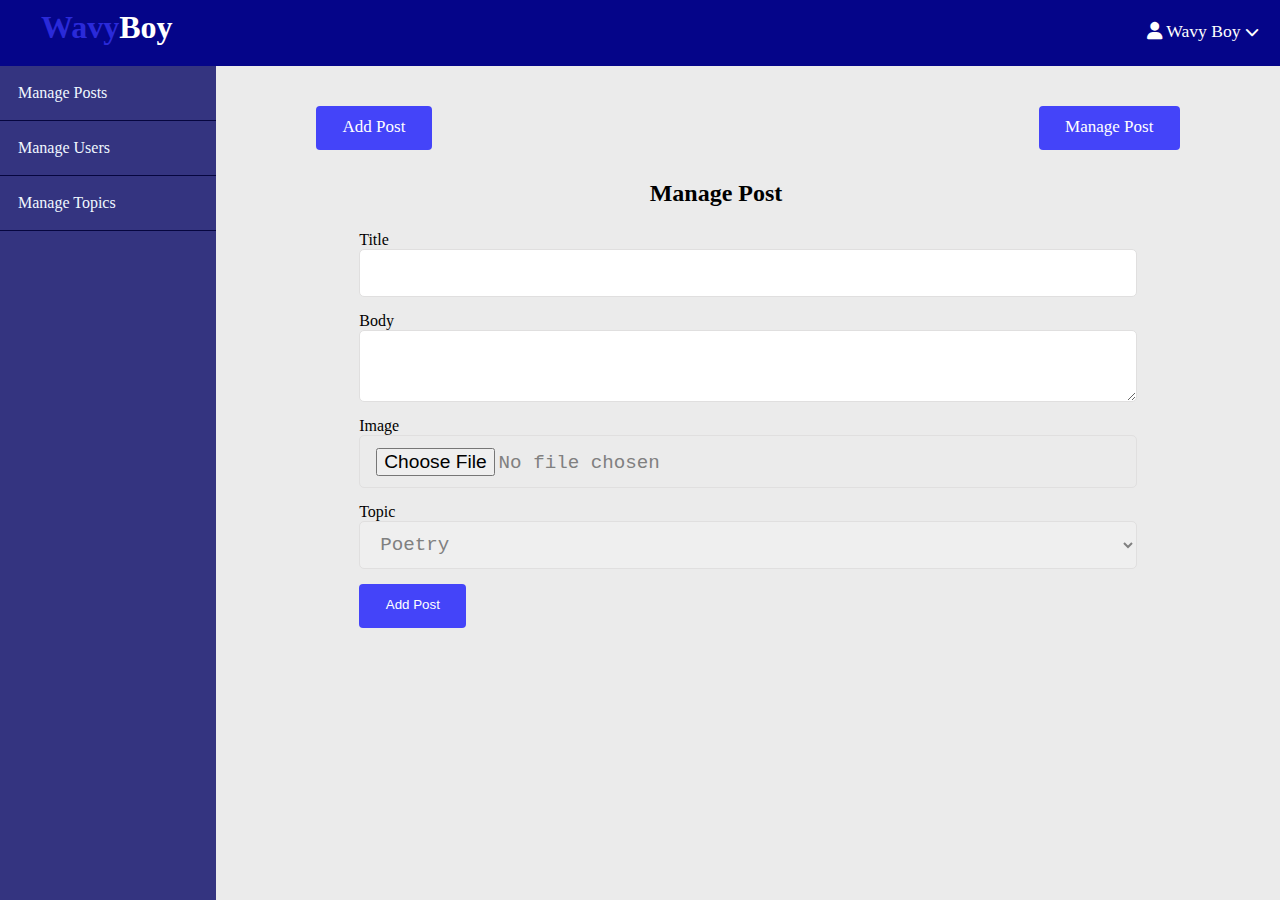
<file: admin/posts/create.html>
<!DOCTYPE html>
<html lang="en">
<head>
    <meta charset="UTF-8">
    <meta name="viewport" content="width=device-width, initial-scale=1.0">
    <title>Admin section -- Add post</title>
    <link rel="stylesheet" href="https://cdnjs.cloudflare.com/ajax/libs/font-awesome/6.6.0/css/all.min.css">
    
    
    <link rel="stylesheet" href="../../style.css">
    <link rel="stylesheet" href="../../admin.css">
</head>
<body>
  <header>
    <div class="logo">
        <h1 class="logo-text">
            <span>Wavy</span>Boy
        </h1>
    </div>
    <i class="fa fa-bars menu-toggle"></i>
    <ul class="nav">
       
        <li>
            <a href="#">
                <i class="fa fa-user"></i>
                
                Wavy Boy
                <i class="fa fa-chevron-down" style="font-size: 0.8em;"></i>
            </a>
            <ul>
        <li><a href="../../index.html" class="logout">Logout</a></li>
            </ul>
        </li>
    </ul>
  </header> 
  
 <div class="admin-wrapper">
<div class="left-sidebar">
<ul>
    <li><a href="index.html">Manage Posts</a></li>
    <li><a href="../users/index.html">Manage Users</a></li>
    <li><a href="../topics/index.html">Manage Topics</a></li>
</ul>
</div>
<div class="admin-content">
    <div class="button-group">
        <a href="create.html" class="btn btn-big">Add Post</a>
        <a href="index.html" class="btn btn-big">Manage Post</a>
    </div>

    <div class="content">
        <h2 class="page-title">Manage Post</h2>

        <form action="create.html" method="post">
            <div>
                <label>Title</label>
                <input type="text" name="title" class="text-input">
            </div>
            <div>
                <label>Body</label>
                <textarea name="body" id="body" class="text-input"></textarea>
            </div>
            <div>
                <label>Image</label>
                <input type="file" name="image" class="text-input">
            </div>
            <div>
                <label>Topic</label>
                <select name="topic" class="text-input">
                    <option value="Poetry">Poetry</option>
                    <option value="Life Lessons">Life Lessons</option>
                    <option value="Motivation">Motivation</option>
                    <option value="Education">Education</option>
                </select>
            </div>
            <div>
               <button type="submit" class="btn btn-big">Add Post</button>
            </div>
        </form>
    </div>
</div>
 </div>
<script src="../../script.js"></script>
</body>
</html>
</file>
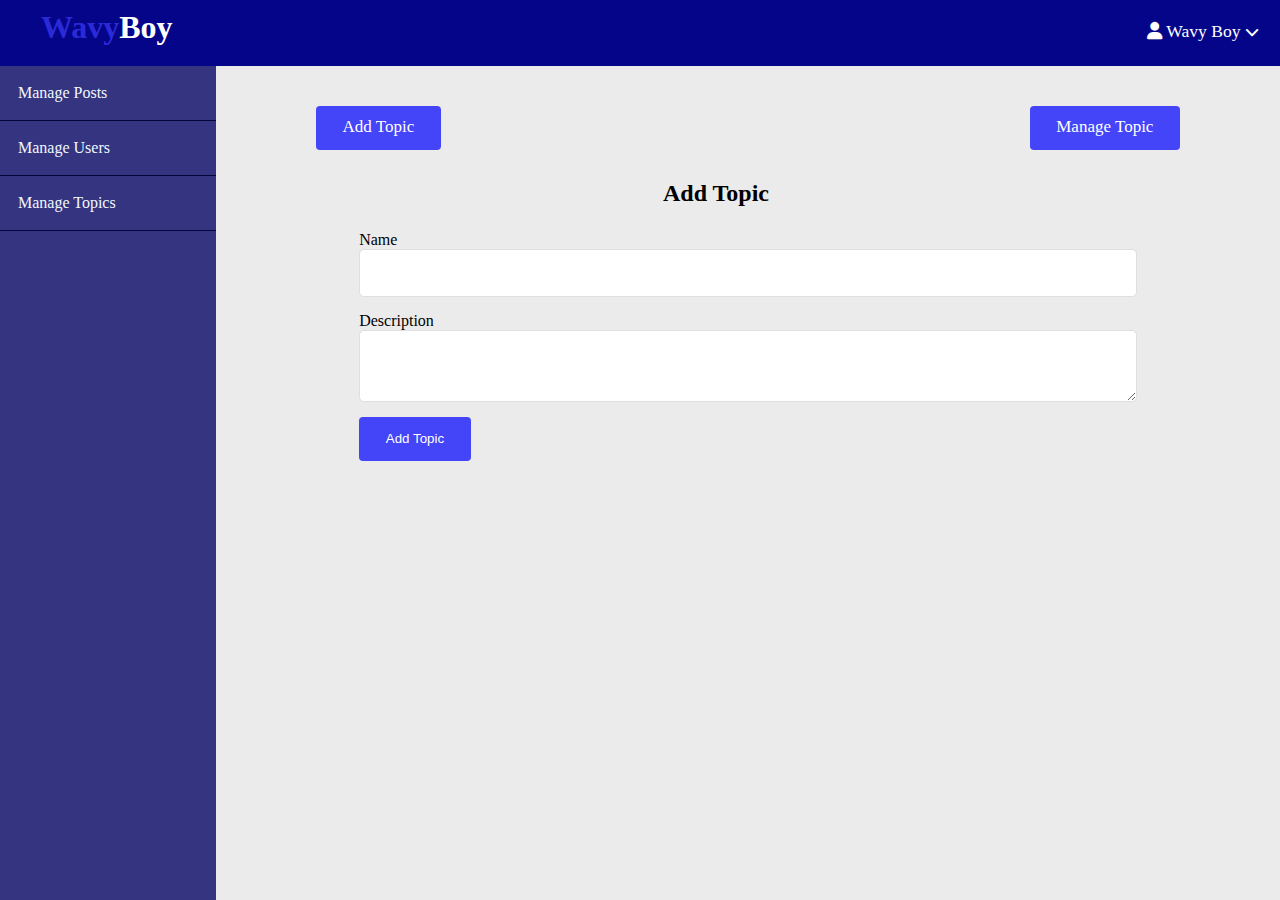
<file: admin/topics/create.html>
<!DOCTYPE html>
<html lang="en">
<head>
    <meta charset="UTF-8">
    <meta name="viewport" content="width=device-width, initial-scale=1.0">
    <title>Admin section -- Add Topics</title>
    <link rel="stylesheet" href="https://cdnjs.cloudflare.com/ajax/libs/font-awesome/6.6.0/css/all.min.css">
    
    
    <link rel="stylesheet" href="../../style.css">
    <link rel="stylesheet" href="../../admin.css">
</head>
<body>
  <header>
    <div class="logo">
        <h1 class="logo-text">
            <span>Wavy</span>Boy
        </h1>
    </div>
    <i class="fa fa-bars menu-toggle"></i>
    <ul class="nav">
       
        <li>
            <a href="#">
                <i class="fa fa-user"></i>
                
                Wavy Boy
                <i class="fa fa-chevron-down" style="font-size: 0.8em;"></i>
            </a>
            <ul>
        <li><a href="../../index.html" class="logout">Logout</a></li>
            </ul>
        </li>
    </ul>
  </header> 
  
 <div class="admin-wrapper">
<div class="left-sidebar">
<ul>
    <li><a href="../posts/index.html">Manage Posts</a></li>
    <li><a href="../users/index.html">Manage Users</a></li>
    <li><a href="index.html">Manage Topics</a></li>
</ul>
</div>
<div class="admin-content">
    <div class="button-group">
        <a href="create.html" class="btn btn-big">Add Topic</a>
        <a href="index.html" class="btn btn-big">Manage Topic</a>
    </div>

    <div class="content">
        <h2 class="page-title">Add Topic</h2>

        <form action="create.html" method="post">
            <div>
                <label>Name</label>
                <input type="text" name="name" class="text-input">
            </div>
            <div>
                <label>Description</label>
                <textarea name="description" id="body" class="text-input"></textarea>
            </div>
           
            <div>
               <button type="submit" class="btn btn-big">Add Topic</button>
            </div>
        </form>
    </div>
</div>
 </div>
<script src="../../script.js"></script>
</body>
</html>
</file>
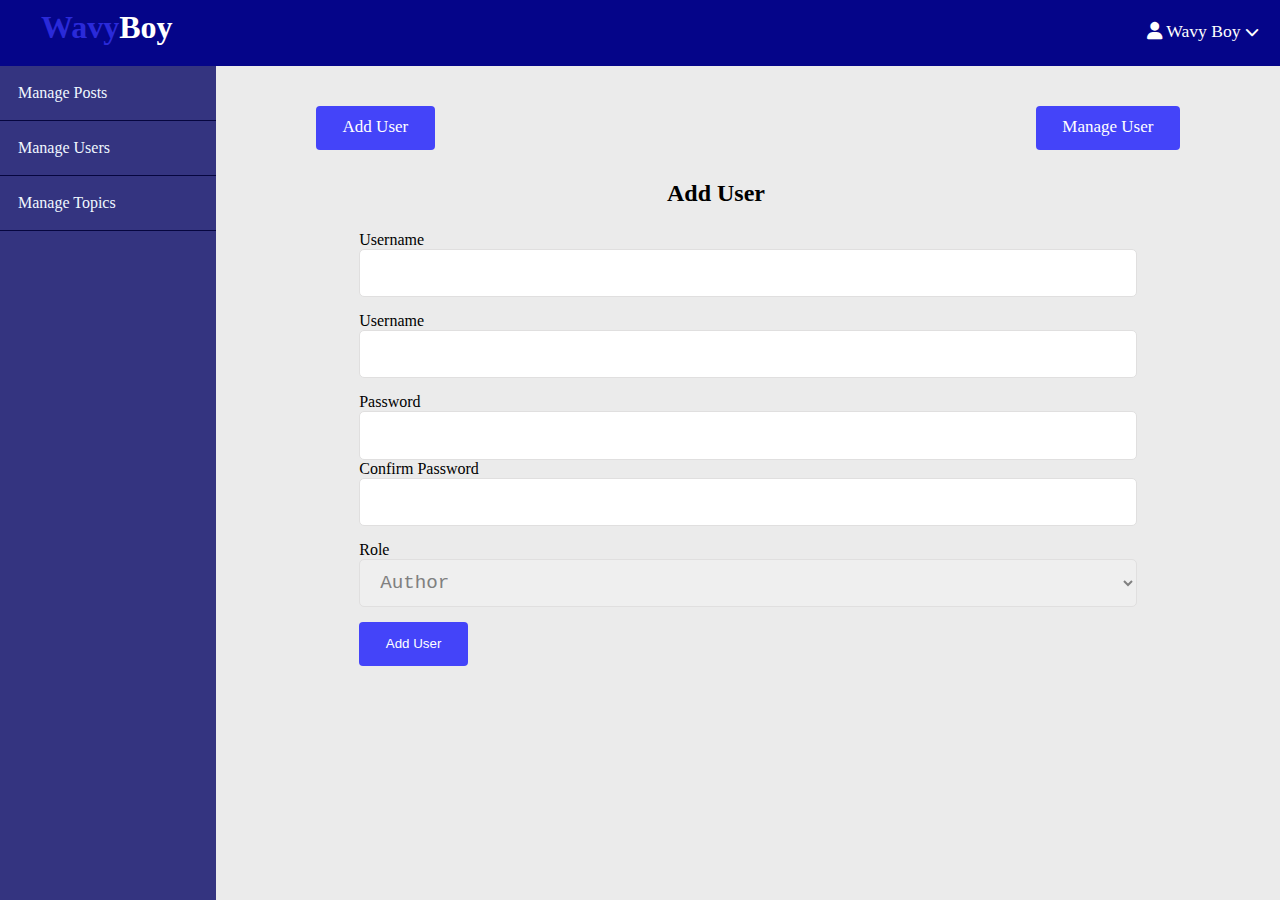
<file: admin/users/create.html>
<!DOCTYPE html>
<html lang="en">
<head>
    <meta charset="UTF-8">
    <meta name="viewport" content="width=device-width, initial-scale=1.0">
    <title>Admin section -- Add Users</title>
    <link rel="stylesheet" href="https://cdnjs.cloudflare.com/ajax/libs/font-awesome/6.6.0/css/all.min.css">
    
    
    <link rel="stylesheet" href="../../style.css">
    <link rel="stylesheet" href="../../admin.css">
</head>
<body>
  <header>
    <div class="logo">
        <h1 class="logo-text">
            <span>Wavy</span>Boy
        </h1>
    </div>
    <i class="fa fa-bars menu-toggle"></i>
    <ul class="nav">
       
        <li>
            <a href="#">
                <i class="fa fa-user"></i>
                
                Wavy Boy
                <i class="fa fa-chevron-down" style="font-size: 0.8em;"></i>
            </a>
            <ul>
        <li><a href="../../index.html" class="logout">Logout</a></li>
            </ul>
        </li>
    </ul>
  </header> 
  
 <div class="admin-wrapper">
<div class="left-sidebar">
<ul>
    <li><a href="../posts/index.html">Manage Posts</a></li>
    <li><a href="index.html">Manage Users</a></li>
    <li><a href="../topics/index.html">Manage Topics</a></li>
</ul>
</div>
<div class="admin-content">
    <div class="button-group">
        <a href="create.html" class="btn btn-big">Add User</a>
        <a href="index.html" class="btn btn-big">Manage User</a>
    </div>

    <div class="content">
        <h2 class="page-title">Add User</h2>

        <form action="create.html" method="post">
            
            <div>
                <label>Username</label>
                <input type="text" class="text-input" name="Username">
            </div>
            <div>
                <label>Username</label>
                <input type="email" class="text-input" name="username">
            </div>
            <div>
                <label>Password</label>
                <input type="password" class="text-input" name="Password">
            
            <label>Confirm Password</label>
            <input type="password" class="text-input" name="PasswordConf">
        </div>

        <div>
            <label>Role</label>
            <select name="role" class="text-input">
                <option value="Author">Author</option>
                <option value="Admin">Admin</option>
                <option value="Publisher">Publisher</option>
            </select>
        </div>
            <div>
               <button type="submit" class="btn btn-big">Add User</button>
            </div>
        </form>
    </div>
</div>
 </div>
<script src="../../script.js"></script>
</body>
</html>
</file>
<file: style.css>
*{
    box-sizing: border-box;
}
html, body{
    height: 100%;
    margin: 0px;
    padding: 0px;
    margin-right: 0px;
    background-color: rgb(235, 235, 235);
    font-family: Verdana;
    
}
.head {
    margin-left: 90px;
    box-shadow: 1.5rem 1.5rem 1.5rem -1.5rem gray;
  }
  .body {
    display: grid;
    grid-template-columns: 1fr 1fr 1fr;
    column-gap: 16px;
    row-gap: 35px;
    margin-top: 30px;
    margin-right: 0px;
    background: white;
    overflow: hidden;
    padding-top: 25px;
    box-shadow: 1.5rem 1.5rem 1.5rem -1.5rem gray;
    border-top-left-radius: 5px;
    border-top-right-radius: 5px;
   
  }

  .try {
    margin-left: 15px;
    margin-top: 10px;
    margin-bottom: 20px;
  }
 
  .ftb {
    width: 300px;
    transition: transform 0.5s;
    transform: translate(0px);
  }
  .ftb:hover {
    transform: scale(1.05);
    transition: transform 0.4s;
  }
  .channel-two {
    width: 40px;
    border-radius: 20px;
  }
h1 h2 h3 h4{
    color: gray;
    margin: 5px;
}
a {
    text-decoration: none;
    color: inherit;

}

.clearfix::after{
    content: '';
    display: block;
    clear: both;
}
.btn{
    padding: .5rem 1rem;
    background-color: rgb(68, 68, 249);
    color: white;
    border: 1px solid transparent;
    border-radius: .25rem;
}
.btn:hover{
    color: white !important;
    background:  rgb(68, 69, 220);;
}
.btn-big{
    padding: .65rem 1.6rem;
    line-height: 1.3rem;
}
.text-input {
    padding: .7rem 1rem;
    display: block;
    width: 100%;
    border-radius: 5px;
    outline: none;
    color: gray;
    line-height: 1.5rem;
    font-family: 'Courier New';
    border: 1px solid rgb(224, 223, 223);
    font-size: 1.2em;
}


header{
    background-color: rgb(68, 68, 249);
    height: 66px;
   
}


header .logo{
    float: left;
    height: inherit;
    margin-left: 2em;

}

header .logo-text{
    margin: 9px;
}

header .logo-text span{
    color: rgb(1, 1, 117);
    font-family: Georgia, Times;
}

header ul{
    float: right;
    margin: 0px;
    padding: 0px;
    list-style: none;

}
.showing{
    max-height: 100em;
}

header ul li{
    float: left;
    position: relative;
}

header ul li a{
    display: block;
    padding: 21px;
    font-size: 1.1em;
    text-decoration: none;
}

header ul li a:hover{
    background: rgb(0, 0, 112);
    transition: 0.5s;
}

header ul li ul {
    position: absolute;
    top: 66px;
    right: 0px; 
    display: none;  
}

header ul li:hover ul{
    display: block;
}

header ul li ul li{
    width: 100%;
}

header ul li ul li a{
    padding: 12px;
    color: rgb(61, 61, 61);
    font-family: Helvetica;
    background-color: white;
}

header ul li ul li a:hover{
    background: rgb(161, 161, 161);
    
}
header .menu-toggle{
    display: none;
    
}
header *{
    color: white;
}


.logout{
    color: rgb(254, 4, 4);
}
.page-wrapper{
    width: 100%;
}

.wrapper{
    display: flex;
    width: 90%;
}


.wrap{
    width: 50%;
    margin-left: 30px;
    padding-bottom: 10px;
    display: flex;
    flex: 1;
    box-shadow: 1.5rem 1.5rem 1.5rem -1.5rem gray;
}
.wrap a{
    font-size: 1.2em;
}
.wrap a:hover{
    color: rgb(1, 1, 178);
}

.page-wrapper{
    min-height: 100%;
    border-top-left-radius: 5px;
    border-top-right-radius: 5px;
    border-bottom-right-radius: 10px;
    border-bottom-left-radius: 10px;
    background: white;
    margin-top: 60px;
    padding-top: 20px;
    width: 100%;
    box-shadow: 1.5rem 1.5rem 1.5rem -1.5rem gray;
}

.wrap{
    display: flex;
    width: 100%;
}
.h5{
   
}

.heading{
    display: flex;
    justify-content: center;
    margin-top: 20px;
    
}
h3{
    font-size: 1.5em;
    font-family: fantasy;
}

.content{
    width: 90%;
    margin: 30px auto 30px;
}

.content .main-content .post{
    width: 95%;
    height: 270px;
    margin: 20px auto;
    border-radius: 5px;
    background: white;
    position: relative;
}

.read-more{
    position: absolute;
    bottom: 10px;
    right: 10px;
    border: 1px solid rgb(8, 106, 8);
    background: transparent;
    border-radius: 0px;
    color: green;
}

.read-more:hover{
    background-color: rgb(16, 94, 16);
    color: white !important;
    transition: 0.25s;
}
.content .main-content .post .post-image{
    width: 40%;
    height: 100%;
    float: left;
    border-top-left-radius: 5px;
    border-bottom-left-radius: 5px;
}

.content .main-content .post .post-preview{
    padding: 10px;
    width: 55%;
    float: right;
    margin-left: 10px;
   font-family: Verdana;
}
.content .main-content{
    width: 70%;
    float: left;

}

.content .main-content .recent-title-post{
    margin: 20px;
}

.content .sidebar{
    width: 30%;
    float: left;
}
.content .sidebar .section{
    background: white;
    padding: 20px;
    border-radius: 5px;
    margin-bottom: 20px;
}
.content .sidebar .section.search{
    margin-top: 80px;
}

.content .sidebar .section.topics ul{
    margin: 0px;
    padding: 0px;
    list-style: none;
}

.content .sidebar .section.topics a{
    border-bottom: 1px solid rgb(226, 224, 224);
    padding: 15px 0px 15px 0px;
    display: block;
    transition: 0.35s;
}

.content .sidebar .section.topics a:hover{
    padding-left: 15px;
    transition: 0.35s;
    color: rgb(171, 202, 171);
}

.content .sidebar .section .section-title{
    margin: 10px 0px 10px 0px;
}
.footer{
    background: rgb(73, 73, 73);
    color: white;
    height: 400px;
    position: relative;
    font-family: 'Courier New';
}

.footer .footer-bottom{
    background: rgb(107, 103, 103);
    color: rgb(243, 231, 231);
    height: 50px;
    text-align: center;
    position: absolute;
    bottom: 0px;
    left: 0px;
    padding-top: 20px;
    width: 100%;
}
.footer .footer-content{
    height: 350px;
    display: flex;
}

.footer .footer-content h1,
.footer .footer-content h2{
    color: white;
}
.footer .footer-content .footer-section{
    flex: 1;
    padding: 25px;
}
.footer .footer-content .about h1 span{
    color: rgb(1, 1, 152);
}

.footer .footer-content .about .contact span{
    display: block;
    font-size: 1.1em;
    margin-bottom: 8px;
}

.footer .footer-content .about .socials a{
    border: 1px solid rgb(178, 177, 177);
    width: 45px;
    height: 41px;
    padding-top: 5px;
    margin-right: 5px;
    color: rgb(120, 120, 227);
    text-align: center;
    display: inline-block;
    font-size: 1.3em;
    border-radius: 5px;
}

.footer .footer-content .about .socials a:hover{
    border: 1px solid white;
    color: white;
    transition: all 0.3s;
}
.facebook{
    color: rgb(37, 37, 253);
}
.facebook:hover{
    color: white;
    background: rgb(51, 51, 255);
}
.instagram{
    color: rgb(187, 8, 187);
}
.instagram:hover{
    background-color: white;
    color: purple;
}
.twitter{
    color: rgb(113, 113, 208);
}
.twitter:hover{
    color: rgb(70, 70, 249);
    
}
.tiktok{
    color: rgb(20, 20, 20);
    ;
}
.tiktok:hover{
    color: white;
    background-color: rgb(3, 3, 3);
}
.footer .footer-content .links ul a{
    display: block;
    margin-bottom: 10px;
    font-size: 1.2em;
    transition: 0.35s;
}

.footer .footer-content .links ul a:hover{
    color: white;
    padding-left: 15px;
    transition: 0.35s;
}

.footer .footer-content .contact-form .contact-input{
    background-color: rgb(61, 59, 59);
    margin-bottom: 10px;
    line-height: 1.5rem;
    border: none;
    width: 80%;
    margin-right: 145px;
    padding: 0.9rem 1.2rem;
    
}
.footer .footer-content .contact-form .contact-input:focus{
    background-color: rgb(218, 216, 216);
    
}

.footer .footer-content .contact-form .contact-btn{
    float: right;
}
.auth-content form p{
    text-align: center;
}

.auth-content form p a{
    text-decoration: underline;
}
/*
.post-slider .post-info{
    background: blue;
}
    */
    /*Auth Page*/
.auth-content{
    width: 30%;
    margin: 50px auto;
    padding: 20px;
    background: white;
    border-radius: 5px;
}

.auth-content form div{
    margin-bottom: 10px;
}
.auth-content .form-title{
    text-align: center;
}
@media only screen and (max-width: 747px){
    .content .main-content .post{
        height: auto;
    }
    .content .main-content .post .post-image{
        width: 100%;
        height: auto;
    }
    
    .content .main-content .post .post-preview{
        width: 100%;
    }

    .read-more{
        position: static;
        width: 100%;
        display: block;
        text-align: center;
        margin-bottom: 0px;
    }

    .wrapper img{
        width: 100%;
    }

    .wrap{
        justify-content: space-between;
        display: flex;
       
    }
}
@media only screen and (max-width: 934px) {
    .body {
        grid-template-columns: 1fr 1fr;
      }
      .head{
        width: 100%;
      }
      .display{
        width: 100%;
    }
    .ftb{
        width: 70%;
    }
    .try{
        width: 100%;
    }
    .head{
        width: 100%;
        display: block;
        box-shadow: none;
    }
    .content{
        width: 100%;
    }
    .content .main-content{
        width: 100%;
        padding: 10px;
    }
    .content .main-content .post{
        width: 100%;
    }
    .content .sidebar{
        width: 100%;
        padding: 10px;
    }
    .content .sidebar .section.search{
        margin-top: 30px;
    }
    header{
        width: 100%;
        background-color: rgb(68, 68, 249);
       
    }
    header ul{
        width: 100%;
        background: rgb(0, 0, 155);
    }
    .heading{
        width: 100%;
    }
    .footer{
        height: auto;
    }
    .footer .footer-content{
        height: auto;
        flex-direction: column;
    }
    
    .footer .footer-content .contact-form{
        padding-bottom: 90px;
    }
    .footer .footer-content .contact-form .contact-btn{
        width: 100%;
    }
    .wrap{
        justify-content: space-between;
        display: flex;
       
    }
    
}
@media only screen and (max-width: 750px) {
    .body {
        grid-template-columns: 1fr;
      }
      .head{
        width: 100%;
      }
      .display{
        width: 100%;
    }
    .ftb{
        width: 70%;
    }
    .try{
        width: 100%;
    }
    header ul{
        width: 100%;
        background: rgb(0, 0, 155);
    }
    .heading{
        width: 100%;
        background: rgb(255, 251, 251)
        
    }
    .wrap{
        width: 100%;
    }
    
    
}

@media only screen and (max-width: 500px){
   
    .body {
        width: 100%;
      grid-template-columns: 1fr;
      display: block;
     
    }
    .head{
        width: 100%;
        display: block;
        margin-left: 35px;
    }
    .content .main-content .post .post-preview{
        padding: 10px;
        float: right;
        margin-left: 15px;
        width: 96%;
    }
    .content .main-content .post .post-image{
        width: 90%;
        border-top-left-radius: 5px;
        border-bottom-left-radius: 5px;
       margin-left: 18px;
    }
    .contact{
        width: 100%;
        line-height: 0.9;
        margin-right: 5px;
    }
    .contact span{
        font-size: 12px;
    }
    .display{
        width: 100%;
    }
    
    .try{
        width: 100%;
    }
  header ul li{
    width: 100%;
  }
    header ul li ul {
        position: static;
        display: block;
        width: 100%;  
    }
  
    header ul li ul li a{
        padding: 10px;
        background: inherit;
        color: white;
        padding-left: 50px;
    }
    .logout{
        color: rgb(254, 4, 4);
    }
    header .menu-toggle{
        display: block;
        position: absolute;
        right: 20px;
        top: 20px;
        font-size: 1.9em;

    }
    .heading{
        width: 100%;
        background: rgb(255, 251, 251)
        
    }
}

 @media (min-width: 9000) {
    .body {
      grid-template-columns: 1fr 1fr 1fr 1fr;
    }
  }

  @media only screen and (max-width: 800px){
    .body {
        width: 100%;
      grid-template-columns: 1fr 1fr;
    }
  }
</file>
<file: admin.css>
header{
    background-color: rgb(5, 5, 137);
   
}

header .logo-text span{
    color: rgb(42, 42, 217);
    font-family: Georgia, Times;
}
header ul li a:hover{
    background: rgb(20, 20, 216);
    transition: 0.5s;
}


.admin-wrapper{
    display: flex;
    height: calc(100% - 66px)
}

.admin-wrapper .left-sidebar{
flex: 2;
background: rgb(52, 52, 128);
height: 100%;
}
.admin-wrapper .left-sidebar ul{
    list-style: none;
    margin: 0px;
    padding: 0px;
    color: aliceblue;
}

.admin-wrapper .left-sidebar ul li a{
    padding: 18px;
    display: block;
    border-bottom: 1px solid rgb(6, 6, 63);
}

.admin-wrapper .left-sidebar ul li a:hover{
    background: rgb(5, 5, 79);
}
.admin-wrapper .admin-content{
    flex: 8;
    height: 100%;
    padding: 40px 100px 100px;
    overflow-y: scroll;
    
}

.admin-content .page-title{
    text-align: center;
    margin: 1.5rem 5.5rem 1.5rem 1.5rem;
}

table{
    width: 100%;
    font-size: 1.1rem;
}

th, td {
    padding: 15px;
    text-align: left;
    border-bottom: 1px solid rgb(206, 205, 205);
    font-family: monospace;
}
.edit {
 color: green;   
}
.delete{
    color: red;
}
.publish{
    color: blue;
}
.edit:hover, 
.delete:hover, 
.publish:hover{
    text-decoration: underline;
}

form div{
    margin-bottom: 15px;
}
@media only screen and (min-width: 350px){
    .admin-content{
        width: 100%;
    }
    .admin-content .button-group{
        width: 100%;
        display: flex;
        justify-content: space-between;
    }
    .admin-wrapper{
        width: 100%;
    }
    .admin-wrapper .admin-conten{
        width: 100%;
    }
    form div{
        width: 100%;
    }
    .admin-content .button-group a:last-child{
        font-size: 17px;
        margin-left: 20px;
    }
    .admin-content .button-group a:first-child{
        font-size: 17px;
        
    }
}

@media only screen and (max-width: 850px){
    .admin-content{
        width: 100%;
    }
    .admin-content .button-group{
        width: 100%;
        display: flex;
        justify-content: space-between;
    }
    .admin-wrapper{
        width: 100%;
    }
    .admin-wrapper .admin-conten{
        width: 100%;
    }
    form div{
        width: 100%;
    }
    .admin-content .button-group a:last-child{
        font-size: 17px;
        margin-left: 20px;
    }
    .admin-content .button-group a:first-child{
        font-size: 17px;
        
    }
}
@media only screen and (max-width: 750px){
    th, td {
        padding: 10px;
    }
    .admin-content .content{
        width: 100%;
    }
   table{
    width: 100%;
    float: left;
    font-size: 15px;
    margin-right: 50px;
    padding: 0px;

    }
    .page-title{
        width: 100%;
        margin-left: 0px;
        justify-content: left;
    }
    .text-input{
        width: 100%;
    }
  
    table thead{
        width: 100%;
        padding: 0px;
    }
    table tbody{
        width: 100%;
        padding: 0px;
        margin: 0px;
    }
    .admin-wrapper{
        width: 100%;
    }
    .admin-wrapper .admin-content{
        width: 100%;
       margin: 0px;
       padding-left: 10px;
    }
    .text-input{
        width: 100%;
    }
form div{
    width: 100%;
    margin-left: 20px;
}
.text-input{
    width: 100%;
}
.admin-content .button-group{
    width: 100%;
    display: flex;
    margin-left: 40px;
    justify-content: space-between;
}
.admin-content .button-group a:last-child{
    font-size: 16px;
    margin-left: 20px;
}
.admin-content .button-group a:first-child{
    font-size: 17px;
    
}
}

@media only screen and (max-width: 500px){
    th, td {
        padding: 9px;
    }
    .admin-content .content{
        width: 100%;
        flex: 8;
    }
   table{
    width: 90%;
    font-size: 12px;
    margin-right: 50px;
    padding: 0px;

    }
    .left-sidebar{
        width: 100%;
        flex: 2;
    }
    .page-title{
        width: 100%;
        margin-left: 0px;
        justify-content: left;
    }
    .text-input{
        width: 100%;
    }
  
    table thead{
        width: 100%;
        padding: 0px;
    }
    table tbody{
        width: 100%;
        padding: 0px;
        margin: 0px;
    }
    .admin-wrapper{
        width: 100%;
    }
    .admin-wrapper .admin-content{
        width: 100%;
        flex: 8;
        height: 100%;
        padding: 40px 5px 100px;
    }
    .text-input{
        width: 100%;
    }
form div{
    width: 100%;
    margin-left: 10px;
}
.text-input{
    width: 100%;
}
.admin-content .button-group{
    width: 80%;
    display: flex;
    margin-left: 40px;
    justify-content: space-between;
    margin-bottom: 30px;
}
.admin-content .button-group a:last-child{
    font-size: 16px;
    margin-left: 20px;
    font-family: monospace;
    padding-left: 2px;
    padding-right: 0x;
    text-align: center;
    justify-content: center;
    width: 150px;
    height: fit-content;
    
}
.admin-content .button-group a:first-child{
    font-size: 16px;
    font-family: monospace;
    height: fit-content;
    text-align: center;
    justify-content: center;
}
}
</file>
<file: about.css>
*{
margin-right: 0px;
}

body{
    background-color: white;
    margin-bottom: 0px;
    padding-bottom: 0px;
    margin-right: 0px;
    font-family: Verdana;
}

.btn{
    padding: .5rem 1rem;
    background-color: rgb(68, 68, 249);
    color: white;
    border: 1px solid transparent;
    border-radius: .25rem;
}
.btn:hover{
    color: white !important;
    background:  rgb(68, 69, 220);;
}
.btn-big{
    padding: .65rem 1.6rem;
    line-height: 1.3rem;
}
.text-input {
    padding: .7rem 1rem;
    display: block;
    width: 100%;
    border-radius: 5px;
    outline: none;
    color: gray;
    line-height: 1.5rem;
    font-family: 'Courier New';
    border: 1px solid rgb(224, 223, 223);
    font-size: 1.2em;
}
img{
    transition: backgroung-image 1s , opacity 1s;
}
img:hover{
    opacity: 0.7;
    transition: all 0.3s;
}
header{
    background-color: rgb(68, 68, 249);
    height: 66px;
   margin-right: 0px;
}


header .logo{
    float: left;
    height: inherit;
    margin-left: 2em;

}

header .logo-text{
    margin: 9px;
}

header .logo-text span{
    color: rgb(1, 1, 117);
    font-family: Georgia, Times;
}

header ul{
    float: right;
    margin: 0px;
    padding: 0px;
    list-style: none;

}
.showing{
    max-height: 100em;
}

header ul li{
    float: left;
    position: relative;
}

header ul li a{
    display: block;
    padding: 21px;
    font-size: 1.1em;
    text-decoration: none;
}

header ul li a:hover{
    background: rgb(0, 0, 112);
    transition: 0.5s;
}

header ul li ul {
    position: absolute;
    top: 66px;
    right: 0px; 
    display: none;  
}

header ul li:hover ul{
    display: block;
}

header ul li ul li{
    width: 100%;
}

header ul li ul li a{
    padding: 12px;
    color: rgb(61, 61, 61);
    font-family: Helvetica;
    background-color: white;
}

header ul li ul li a:hover{
    background: rgb(161, 161, 161);
    
}
header .menu-toggle{
    display: none;
    
}
header *{
    color: white;
}
.light{
    background-color: rgb(255, 255, 255);
    color: black;
    
   
}

.dark{
    background-color: rgb(48, 47, 47);
    color: white;
}

.showcase-area .container{
   display: flex;
  margin-top: 50px;
  justify-content: center;
 
}

img{
    width: 350px;
    border-top-left-radius: 40px;
    border-top-right-radius: 15px;
    border-bottom-left-radius: 30px;
    border-bottom-right-radius: 30px;
    
}

.big-title{
    font-size: 1.4rem;
    text-transform: capitalize;
    line-height: 1.6;
    margin: 1.9rem 0 2.5rem;
    max-width: 90%;
    justify-content: center;
   
}
.left{
    width: 100%;
}
.p{
    justify-content: center;
    margin-left: 70px;
    }
.text{
    font-size: 1.1rem;
    line-height: 2;
}
.right{
    float: left;
    margin-left: 50px;
    margin-top: 100px;
 
}
.stop-scrolling{
    height: 100%;
    overflow: hidden;
}
.showcase-area .btn{
    box-shadow: 0 0 7px 3px rgb(14, 13, 13);
}
.toggle-btn{
    display: inline-block;
    background: rgb(175, 173, 173);
    outline: none;
    cursor: pointer;
    border: none;
    height: 40px;
    color: rgb(0, 0, 0);
    width: 40px;
    border-radius: 50%;
    font-size: 1.1rem;
    margin-left: 500px;
    margin-bottom: 20px;
    margin-top: 50px;
    transition: 0.3s;
}

.toggle-btn i{
    line-height: 40px;
}
.big-wrapper{
    margin-right: 0px;
}
.toggle-btn:hover{
background-color: rgb(204, 202, 202);
box-shadow: 0 0 7px 3px rgb(14, 13, 13);;
}
.big-wrapper.light .toggle-btn i:last-child{
    display: none;
}
.big-wrapper.light .toggle-btn i:first-child{
    display: block;
}

.big-wrapper.dark .toggle-btn i:last-child{
    display: block;
}
.big-wrapper.dark .toggle-btn i:first-child{
    display: none;
}
.cta{
    margin-left: 90px;
}
.copy{
    position: absolute;
    top: 0;
    left: 0;
    z-index: 100;
    right: 0;
    animation: appear 1.5s 1 both;
}
.contact{
    justify-content: center;
    line-height: 1.5;
    margin-left: 67px;
}
.contact-info{
    line-height: 0.8;
    margin-left: 55px;
    font-family: fantasy;
    margin-bottom: 50px;
}
@keyframes appear{
    0%{
        clip-path: circle(30% at -25% -25%);
    }
    100%{
        clip-path: circle(150% at 0 0);
    }
}
.h1{
    font-size: 2.5rem;
    padding: 0px;
    text-align: center;
}
p{
    font-size: 1rem;
    color: black;
    font-family: 'Segoe UI';
    margin-top: 8px;
}






.footer{
    background: rgb(73, 73, 73);
    color: white;
    height: 400px;
    position: relative;
    margin-right: 0px;
}

.footer .footer-bottom{
    background: rgb(107, 103, 103);
    color: rgb(243, 231, 231);
    height: 50px;
    text-align: center;
    position: absolute;
    bottom: 0px;
    left: 0px;
    padding-top: 20px;
    width: 100%;
}
.footer .footer-content{
    height: 350px;
    display: flex;
}

.footer .footer-content h1,
.footer .footer-content h2{
    color: white;
}
.footer .footer-content .footer-section{
    flex: 1;
    padding: 25px;
}
.footer .footer-content .about h1 span{
    color: rgb(1, 1, 152);
}

.footer .footer-content .about .contact span{
    display: block;
    font-size: 1.1em;
    margin-bottom: 8px;
    margin-left: -60px;
}

.footer .footer-content .about .socials a{
    border: 1px solid rgb(178, 177, 177);
    width: 45px;
    height: 41px;
    padding-top: 5px;
    margin-right: 5px;
    color: rgb(120, 120, 227);
    text-align: center;
    display: inline-block;
    font-size: 1.3em;
    border-radius: 5px;
}

.footer .footer-content .about .socials a:hover{
    border: 1px solid white;
    color: white;
    transition: all 0.3s;
}
.facebook{
    color: rgb(37, 37, 253);
}
.facebook:hover{
    color: white;
    background: rgb(51, 51, 255);
}
.instagram{
    color: rgb(187, 8, 187);
}
.instagram:hover{
    background-color: white;
    color: purple;
}
.twitter{
    color: rgb(113, 113, 208);
}
.twitter:hover{
    color: rgb(70, 70, 249);
    
}
.tiktok{
    color: rgb(20, 20, 20);
    ;
}
.tiktok:hover{
    color: white;
    background-color: rgb(3, 3, 3);
}
.footer .footer-content .links ul a{
    display: block;
    margin-bottom: 10px;
    font-size: 1.2em;
    transition: 0.35s;
}

.footer .footer-content .links ul a:hover{
    color: white;
    padding-left: 15px;
    transition: 0.35s;
}

.footer .footer-content .contact-form .contact-input{
    background-color: rgb(61, 59, 59);
    margin-bottom: 10px;
    line-height: 1.5rem;
    border: none;
    width: 100%;
    padding: 0.9rem 1.2rem;
}
.footer .footer-content .contact-form .contact-input:focus{
    background-color: rgb(218, 216, 216);
    
}

.footer .footer-content .contact-form .contact-btn{
    float: right;
}

@media only screen and (max-width: 750px){
    .showcase-area .container{
        display: block;
        width: 100%;
    }
    .middle-section{
        width: 100%;
        font-size: 19px;
    }
}


@media only screen and (max-width: 1050px){
    .showcase-area .container{
        display: block;
        width: 100%;
    }
    .middle-section{
        width: 100%;
        font-size: 30px;
        margin-left: 20px;
        overflow: hidden;
        font-size: 20px;
    }
    
}
@media only screen and (max-width: 950px){
    .showcase-area .container{
        display: block;
        width: 100%;
    }
    .middle-section{
        width: 100%;
        font-size: 25px;
        overflow: hidden;
    }
    .toggle-btn{
        margin-left: 210px;
    }
}

@media only screen and (max-width: 500px){
    .showcase-area .container{
        display: block;
        width: 100%;
    }
    .contact{
        width: 100%;
    }
    .contact span{
        width: 100%;
        font-size: 8px;
    }
    .middle-section{
        width: 100%;
        font-size: 17px;
        overflow: hidden;
    }
    .p{
        margin-left: 18px;
        margin-right: 10px;

    }
    .h1{
        margin-left: 7px;
    }
    .toggle-btn{
        margin-left: 140px;

    }
    .right{
        margin-left: 10px;
    }
    
}
</file>
<file: home.css>
*{
    box-sizing: border-box;
}
html, body{
    height: 100%;
    margin: 0px;
    padding: 0px;
    background-color: rgb(235, 235, 235);
    font-family: Verdana;
    
}
h1 h2 h3 h4{
    color: gray;
    margin: 5px;
}
a {
    text-decoration: none;
    color: inherit;

}

.clearfix::after{
    content: '';
    display: block;
    clear: both;
}
.btn{
    padding: .5rem 1rem;
    background-color: rgb(68, 68, 249);
    color: white;
    border: 1px solid transparent;
    border-radius: .25rem;
    font-size: 1.1em;
    font-family: 'Courier New';
}
.btn:hover{
    color: white !important;
    background:  rgb(68, 69, 220);;
}
.btn-big{
    padding: .65rem 1.6rem;
    line-height: 1.3rem;
}
.text-input {
    padding: .7rem 1rem;
    display: block;
    width: 100%;
    border-radius: 5px;
    outline: none;
    color: gray;
    line-height: 1.5rem;
    font-family: 'Courier New';
    border: 1px solid rgb(224, 223, 223);
    font-size: 1.2em;
}
header{
    background-color: rgb(68, 68, 249);
    height: 66px;
   
}


header .logo{
    float: left;
    height: inherit;
    margin-left: 2em;

}

header .logo-text{
    margin: 9px;
}

header .logo-text span{
    color: rgb(1, 1, 117);
    font-family: Georgia, Times;
}

header ul{
    float: right;
    margin: 0px;
    padding: 0px;
    list-style: none;

}
.showing{
    max-height: 100em;
}

header ul li{
    float: left;
    position: relative;
}

header ul li a{
    display: block;
    padding: 21px;
    font-size: 1.1em;
    text-decoration: none;
}

header ul li a:hover{
    background: rgb(0, 0, 112);
    transition: 0.5s;
}

header ul li ul {
    position: absolute;
    top: 66px;
    right: 0px; 
    display: none;  
}

header ul li:hover ul{
    display: block;
}

header ul li ul li{
    width: 100%;
}

header ul li ul li a{
    padding: 12px;
    color: rgb(61, 61, 61);
    font-family: Helvetica;
    background-color: white;
}

header ul li ul li a:hover{
    background: rgb(161, 161, 161);
    
}
header .menu-toggle{
    display: none;
    
}
header *{
    color: white;
}
section{
    display: flex;
    justify-content: space-between;
}

img{
    transition: backgroung-image 1s , opacity 1s;
}
img:hover{
    opacity: 0.8;
    transition: all 0.3s;
}

.logout{
    color: rgb(254, 4, 4);
}
/*error message*/
.msg{
    width: 100%;
    margin: 5px auto;
    padding: 8px;
    border-radius: 5px;
    list-style: none;
}
.success{
    color: green;
    border: 1px solid green;
    background: rgb(146, 246, 146);
}

.error{
    color: rgb(236, 0, 0);
    border: 1px solid rgb(215, 2, 2);
    background: rgb(248, 195, 195);
}


.wrapper{
    display: flex;
    
}

.wrapper img{
    margin-left: 30px;
    width: 300px;
    border-top-left-radius: 5px;
    border-top-right-radius: 5px;
    transition: transform 0.5s;
    transform: translate(0px);
}

.wrapper img:hover{
    transform: scale(1.1);
    transition: transform 0.4s;
}
.wrap{
    width: 50%;
    margin-left: 30px;
    padding-bottom: 10px;
    box-shadow: 1.5rem 1.5rem 1.5rem -1.5rem gray;
}
.wrap a{
    font-size: 1.2em;
}
.wrap a:hover{
    color: rgb(1, 1, 178);
}

.page-wrapper{
    min-height: 100%;
    border-top-left-radius: 5px;
    border-top-right-radius: 5px;
    border-bottom-right-radius: 10px;
    border-bottom-left-radius: 10px;
    background: white;
    margin-top: 60px;
    padding-top: 20px;
    width: 100%;
    box-shadow: 1.5rem 1.5rem 1.5rem -1.5rem gray;
}

.wrap{
    display: flex;
    width: 100%;
}
.h5{
   
}

.heading{
    display: flex;
    justify-content: center;
    margin-top: 20px;
    
}
h3{
    font-size: 1.5em;
    font-family: fantasy;
}

.content{
    width: 90%;
    margin: 30px auto 30px;
    
}

.content .main-content .post{
    width: 95%;
    height: 270px;
    margin: 20px auto;
    border-radius: 5px;
    background: white;
    position: relative;
}

.read-more{
    position: absolute;
    bottom: 10px;
    right: 10px;
    border: 1px solid rgb(8, 106, 8);
    background: transparent;
    border-radius: 0px;
    color: green;
}

.read-more:hover{
    background-color: rgb(16, 94, 16);
    color: white !important;
    transition: 0.25s;
}
.main-content .post .post-image{
    width: 40%;
    height: 100%;
    float: left;
}

.main-content .post .post-preview{
    padding: 10px;
    width: 60%;
    float: right;
}
.content .main-content{
    width: 70%;
    float: left;
}
.main-content.single .post-title{
    margin-bottom: 40px;
}

.main-content.single{
    background-color: white;
    padding-top: 3px;
    padding-left: 50px;
    font-size: 1.1em;
    margin-top: 15px;
    margin-left: 40px;
    justify-content: center;
    padding-bottom: 3px;
    border-radius: 5px;
    width: 50%;
    height: 80%;
}
.popular .post{
    border-top: 1px solid gray;
    margin-top: 10px;
    padding-top: 10px;
}

.popular .post img{
    height: 60px;
    width: 60px;
    float: left;
    margin-right: 10px;
}
.sidebar.single{
    padding: 0px 10px;
}
.main-content .recent-title-post{
    margin: 20px;
}

.sidebar{
    margin-right: 20px;
    display: flex;
    margin-top: 20px;
    justify-content: right;
    height: 80%;
    width: 50%;
   
}
.sidebar .section{
    background: white;
    padding: 20px;
    border-radius: 5px;
    margin-bottom: 20px;
    width: 70%;
    height: 65%;
    margin-left: 40px;
}
.sidebar .section.search{
    margin-top: 80px;
   margin-left: 200px;
    right: 10px;
}


.sidebar .section.topics ul{
    margin: 0px;
    padding: 0px;
    list-style: none;
}
.sidebar .section.topics a{
    border-bottom: 1px solid rgb(226, 224, 224);
    padding: 15px 0px 15px 0px;
    display: block;
    transition: 0.35s;
}

.sidebar .section.topics a:hover{
    padding-left: 15px;
    transition: 0.35s;
    color: rgb(171, 202, 171);
}

.sidebar .section .section-title{
    margin: 10px 0px 10px 0px;
}
.footer{
    background: rgb(73, 73, 73);
    color: white;
    height: 400px;
    position: relative;
}

.footer .footer-bottom{
    background: rgb(107, 103, 103);
    color: rgb(243, 231, 231);
    height: 50px;
    text-align: center;
    position: absolute;
    bottom: 0px;
    left: 0px;
    padding-top: 20px;
    width: 100%;
}
.footer .footer-content{
    height: 350px;
    display: flex;
}

.footer .footer-content h1,
.footer .footer-content h2{
    color: white;
}
.footer .footer-content .footer-section{
    flex: 1;
    border: 1px solid white;
    padding: 25px;
}
.footer .footer-content .about h1 span{
    color: rgb(1, 1, 152);
}

.footer .footer-content .about .contact span{
    display: block;
    font-size: 1.1em;
    margin-bottom: 8px;
}

.footer .footer-content .about .socials a{
    border: 1px solid rgb(178, 177, 177);
    width: 45px;
    height: 41px;
    padding-top: 5px;
    margin-right: 5px;
    color: rgb(120, 120, 227);
    text-align: center;
    display: inline-block;
    font-size: 1.3em;
    border-radius: 5px;
}

.footer .footer-content .about .socials a:hover{
    border: 1px solid white;
    color: white;
    transition: all 0.3s;
}
.facebook{
    color: rgb(37, 37, 253);
}
.facebook:hover{
    color: white;
    background: rgb(51, 51, 255);
}
.instagram{
    color: rgb(187, 8, 187);
}
.instagram:hover{
    background-color: white;
    color: purple;
}
.twitter{
    color: rgb(113, 113, 208);
}
.twitter:hover{
    color: rgb(70, 70, 249);
    
}
.tiktok{
    color: rgb(20, 20, 20);
    ;
}
.tiktok:hover{
    color: white;
    background-color: rgb(3, 3, 3);
}
.footer .footer-content .links ul a{
    display: block;
    margin-bottom: 10px;
    font-size: 1.2em;
    transition: 0.4s;
}

.footer .footer-content .links ul a:hover{
    color: white;
    padding-left: 15px;
    transition: 0.4s;
}

.footer .footer-content .contact-form .contact-input{
    background-color: rgb(61, 59, 59);
    margin-bottom: 10px;
    line-height: 1.5rem;
    border: none;
    width: 100%;
    padding: 0.9rem 1.2rem;
}
.footer .footer-content .contact-form .contact-input:focus{
    background-color: rgb(218, 216, 216);
    
}

.footer .footer-content .contact-form .contact-btn{
    float: right;
}
.auth-content form p{
    text-align: center;
}

.auth-content form p a{
    text-decoration: underline;
}
/*
.post-slider .post-info{
    background: blue;
}
    */
    /*Auth Page*/
.auth-content{
    width: 30%;
    margin: 50px auto;
    padding: 20px;
    background: white;
    border-radius: 5px;
}

.auth-content form div{
    margin-bottom: 10px;
}
.auth-content .form-title{
    text-align: center;
}
@media only screen and (max-width: 934px){
    .sidebar{
        width: 30%;
    }
    .main-content{
        width: 40%;
    }
    .section{
        width: 30%;
    }
    .heading{
        width: 100%;
        background: rgb(255, 251, 251)
        
    }
    .wrap{
        width: 100%;
    }
    section{
        display: block;
        width: 100%;
        height: auto;
    }
    .main-content.single{
        width: 100%;
        height: auto;
        margin-left: 0px;
        margin-right: 0px;
       
    }
    .post-content{
        margin-left: 0px;
        border-left: 0px;
        border-right: 10px;
        justify-content: left;
        width: 100%;
    }
    .sidebar.single{
        width: 100%;
        flex-direction: column;
        position: static;
    }
    .popular .post{
        width: 100%;
        height: auto;
        margin-left: 0px;
        margin-right: 0px;
        position: static;
    }
    
    .popular .post img{
        height: auto;

    }

    .section.popular {
        width: 100%;
        height: auto;
        padding: 15px;
    
        margin-left: 0px;
    }
    .section.topics{
        width: 100%;
        margin-left: 0px;
    }
    
    .footer{
        height: auto;
    }
    .footer .footer-content{
        height: auto;
        flex-direction: column;
    }
    
    .footer .footer-content .contact-form{
        padding-bottom: 90px;
    }
    .footer .footer-content .contact-form .contact-btn{
        width: 100%;
    }.auth-content{
        width: 100%;
    }
    
}

@media only screen and (max-width: 800px) {
    header ul{
        width: 100%;
        background: rgb(0, 0, 155);
    }
    .sidebar{
        width: 30%;
    }
    .main-content{
        width: 40%;
    }
    .section{
        width: 30%;
    }
    .heading{
        width: 100%;
        background: rgb(255, 251, 251)
        
    }
    .wrap{
        width: 100%;
    }
    section{
        display: block;
        width: 100%;
        height: auto;
    }
    .main-content.single{
        width: 100%;
        height: auto;
        margin-left: 0px;
        margin-right: 0px;
       
    }
    .post-content{
        margin-left: 0px;
        border-left: 0px;
        border-right: 10px;
        justify-content: left;
        width: 100%;
    }
    .sidebar.single{
        width: 100%;
        flex-direction: column;
        position: static;
    }
    .popular .post{
        width: 100%;
        height: auto;
        margin-left: 0px;
        margin-right: 0px;
        position: static;
    }
    
    .popular .post img{
        height: auto;

    }

    .section.popular {
        width: 100%;
        height: auto;
        padding: 15px;
    
        margin-left: 0px;
    }
    .section.topics{
        width: 100%;
        margin-left: 0px;
    }
    
    .footer{
        height: auto;
    }
    .footer .footer-content{
        height: auto;
        flex-direction: column;
    }
    
    .footer .footer-content .contact-form{
        padding-bottom: 90px;
    }
    .footer .footer-content .contact-form .contact-btn{
        width: 100%;
    }
    .auth-content{
        width: 100%;
    }
    
}

@media only screen and (max-width: 750px) {
    header ul{
        width: 100%;
        background: rgb(0, 0, 155);
    }
    .sidebar{
        width: 30%;
    }
    .main-content{
        width: 40%;
    }
    .section{
        width: 30%;
    }
    .heading{
        width: 100%;
        background: rgb(255, 251, 251)
        
    }
    .wrap{
        width: 100%;
    }
    section{
        display: block;
        width: 100%;
        height: auto;
    }
    .main-content.single{
        width: 100%;
        height: auto;
        margin-left: 0px;
        margin-right: 0px;
    }
    .sidebar.single{
        width: 100%;
        flex-direction: column;
        position: static;
    }
    .popular .post{
        width: 100%;
        height: auto;
        margin-left: 0px;
        margin-right: 0px;
        position: static;
    }
    
    .popular .post img{
        height: auto;

    }

    .section.popular {
        width: 100%;
        height: auto;
        padding: 15px;
    
        margin-left: 0px;
    }
    .section.topics{
        width: 100%;
        margin-left: 0px;
    }
    
    .footer{
        height: auto;
    }
    .footer .footer-content{
        height: auto;
        flex-direction: column;
    }
    
    .footer .footer-content .contact-form{
        padding-bottom: 90px;
    }
    .footer .footer-content .contact-form .contact-btn{
        width: 100%;
    }
    .popular .post{
        width: 100%;
        height: auto;
        overflow: hidden;
    }
    
    .popular .post img{
        height: auto;

    }
    .auth-content{
        width: 100%;
    }
}

@media only screen and (max-width: 500px){
   .post-title{
    margin-left: 0px;
    padding-left: 17px;
   }
  .post-content {
    margin-left: 0px;
  }
  .main-content.single{
    width: 100%;
    margin-left: 3px;
    margin-right: 50px;
    padding-left: 13px;
    padding-right: 12px;
  }
  header ul li{
    width: 100%;
  }
    header ul li ul {
        position: static;
        display: block;
        width: 100%;  
    }
  
    header ul li ul li a{
        padding: 10px;
        background: inherit;
        color: white;
        padding-left: 50px;
    }
    .logout{
        color: rgb(254, 4, 4);
    }
    header .menu-toggle{
        display: block;
        position: absolute;
        right: 20px;
        top: 20px;
        font-size: 1.9em;

    }
    .heading{
        width: 100%;
        background: rgb(255, 251, 251)
        
    }

    .popular .post{
        width: 100%;
        height: auto;
        overflow: hidden;
    }
    
    .popular .post img{
        height: auto;

    }
    .auth-content{
        width: 100%;
    }
    .section{
        padding: 0px;
        margin: 0px;
    }
}
</file>
<file: entertainment.css>
body{
    font-family: Verdana;
}
.overall{
    display: flex;
}

.all{
    flex: 8;
    justify-content: right;
    scroll-behavior: smooth;
    overflow-y: scroll;
    background: white;
    scroll-behavior: smooth;
}


#clock-container{
    display: flex;
    justify-content: center;
    margin-top: 20px;
    font-weight: bold;
    
  
}

.clead{
   background-color:  rgb(9, 94, 54);
    padding: 15px 0px 40px 0px;
    margin-top: 40px;
    width: 60%;
    border-radius: 15px;
     margin-right: 7px;
     margin-left: 200px;
}

#roller{
    display: flex;
    justify-content: center;
    margin-bottom: 50px;
}

#myButton{
    font-size: 2.5em;
    padding: 2px 25px;
    border-radius: 5px;
}
#roll-result{
    margin-top: 30px;
    margin-left: 20px;
}
.myLabels {
    font-size: 3em;
}

h1{
    color: hsl(247, 86%, 44%);
}

form{
    background-color: white;
    text-align: center;
    max-width: 350px;
    margin: auto;
    padding: 25px;
    border-radius: 10px;
    box-shadow: 5px 5px 15px hsl(0, 0%, 0.3%);
}

#textBox{
    text-align: center;
    font-size: 2em;
    border: 2px solid hsl(0, 0%, 0.8%);
    border-radius: 4px;
    margin-bottom: 15PX;
    margin-bottom: 15px;
}

label{
    font-size: 1.5em;
    font-weight: bold;
}

button{
    margin-top: 15px;
    background-color: hsl(0, 100%, 60%);
    font-size: 1.5em;
    color: white;
    border: none;
    padding: 10px 15px;
    border-radius: 5px;
    cursor: pointer
}

button:hover{
    background-color: hsl(0, 10%, 52%);
}

#result{
    font-size: 1.5em;
    font-weight: bold;
}


#container{
    font-family: Arial, sans-serif;
    text-align: center;
    font-size: 2rem;
    font-weight: bold;
    margin-top: 20px;
}

button{
    font-size: 1.5rem;
    padding: 10px, 15px;
    border-radius: 10px;
    border: none;
    background-color: hsl(210, 100%, 50%);
    color: white;
    font-weight: bold;
    cursor: pointer;
}

button:hover{
    background-color: hsl(210, 100%, 60%);
}

button:active{
    background-color: hsl(210, 100%, 70%);
}

input{
    font-size: 2rem;
    width: 150px;
    text-align: center;
    font-weight: bold;
}

#diceResult{
    margin: 25px;
}

#diceImages img{
    width: 150px;
    margin: 5px;
}

@media only screen and (max-width: 500px){
    .overall{
        display: block;
        width: 100%;
    }
    .all{
        width: 100%;
        display: block;
        overflow: hidden;
    }
    .current-day{
        width: 100%;
        font-size: 10px;
    }
    #clock-container{
        font-size: 20px;
        flex: 1;
        flex-direction: row;
    }
    #clock{
        font-size: inherit;
    }
    .clead{
        width: 10%;
       margin-left: 0px;
       font-size: 1.5rem;
       padding-top: 5px;
       padding-bottom: 20px;
       margin-right: 60px;
    }
    .current-day{
        width: 20%;
        font-size: 2rem;
        padding: 0px;
    }
    .welcome{
        width: 100%;
    }
    .first{
        font-size: 3.5rem;
    }
    .sidebar.single{
        width: 100%;
        display: block;
        overflow: hidden;
        
    }
    .sidebar{
        width: 100%;
        overflow: hidden;
    }
.footer{
    font-family: Verdana;
}
}

@media only screen and (max-width: 750px){
    .overall{
        display: block;
        width: 100%;
    }
    .all{
        width: 100%;
        justify-content: center;
    }
    .current-day{
        width: 100%;
        font-size: 10px;
    }
    #clock-container{
        font-size: 20px;
        flex: 1;
        flex-direction: row;
    }
    #clock{
        font-size: inherit;
    }
    .clead{
        width: 100%;
        float: left;
    }
    .welcome{
        width: 100%;
    }
    .first{
        font-size: 3.5rem;
    }
    .clead{
        width: 50%;
       margin-right: 80px;
       
    }

}

@media only screen and (max-width: 950px){
    .overall{
        display: block;
        width: 100%;
    }
    .all{
        width: 100%;
        justify-content: center;
    }
    .current-day{
        width: 100%;
        font-size: 10px;
    }
    #clock-container{
        font-size: 20px;
        flex: 1;
        flex-direction: row;
    }
    #clock{
        font-size: inherit;
    }
    .clead{
        width: 100%;
        float: left;
    }
    .welcome{
        width: 100%;
    }
    .first{
        font-size: 3.5rem;
    }

}
</file>
